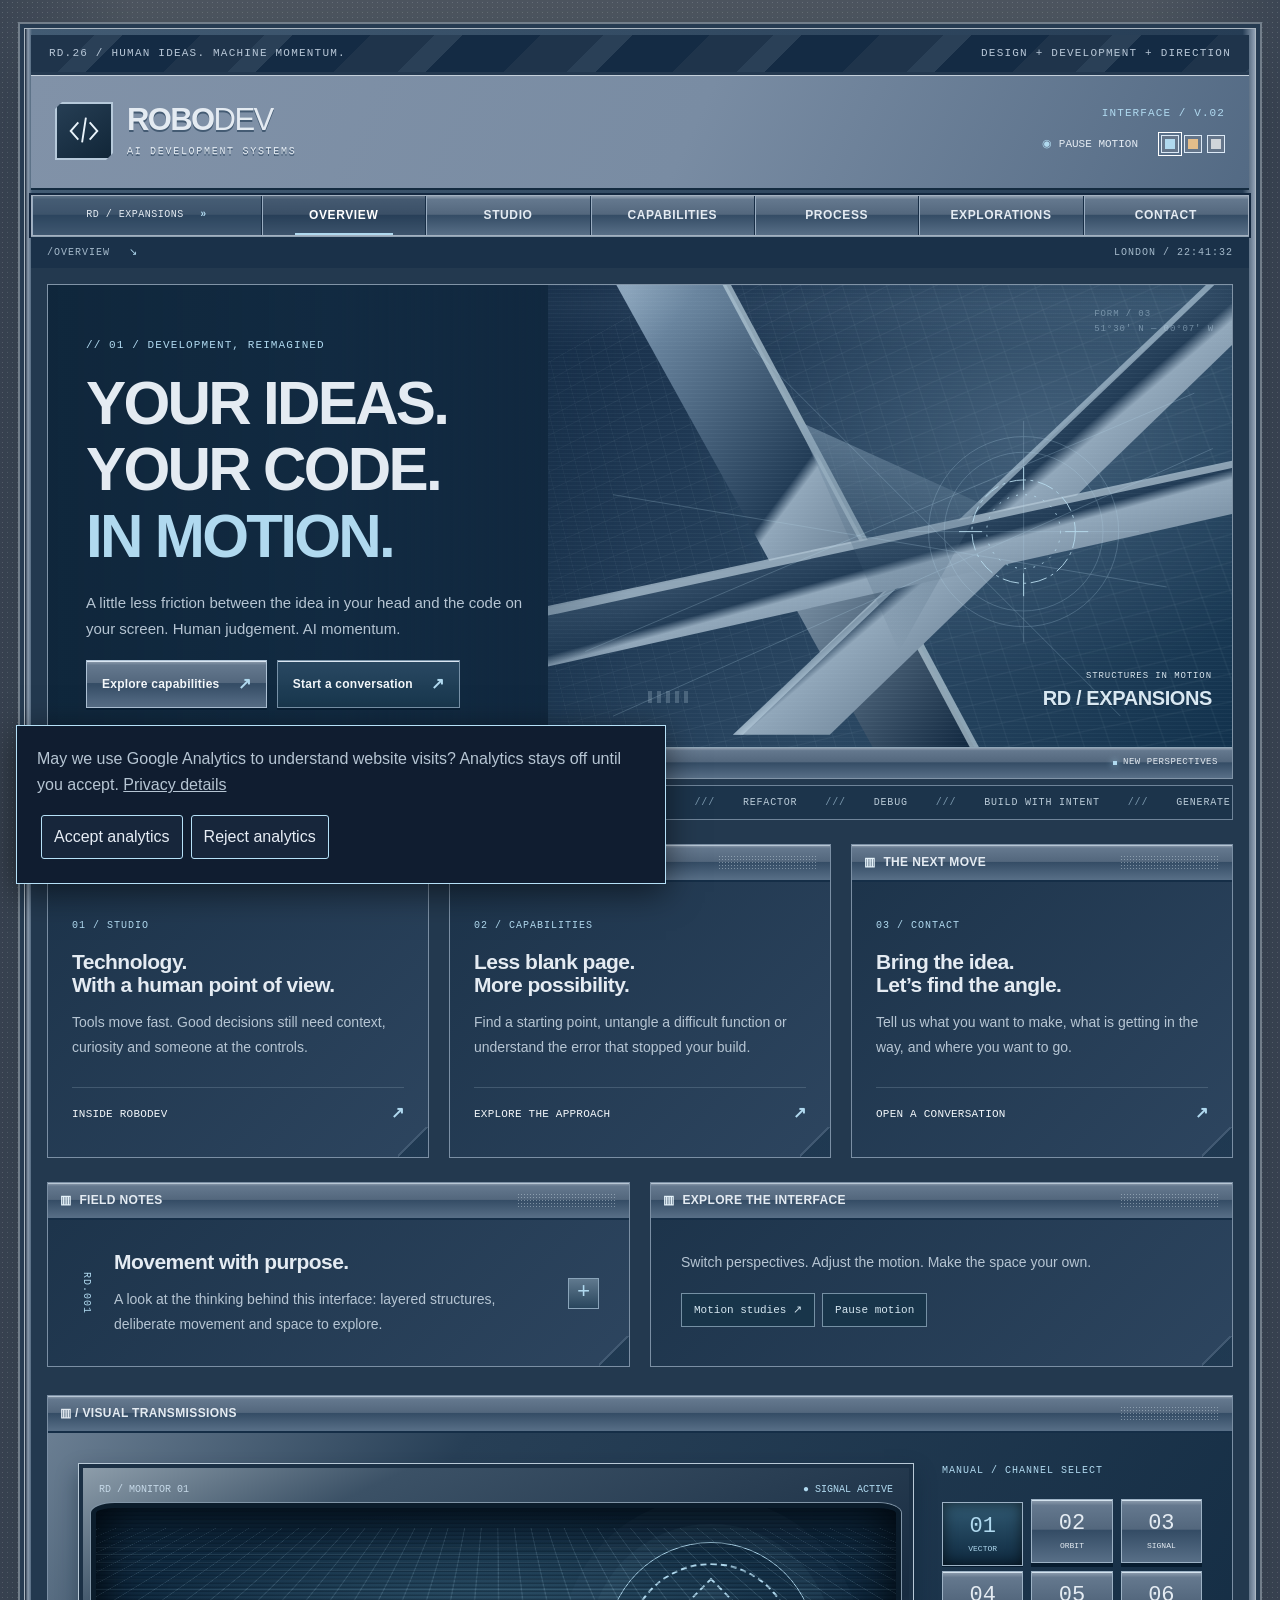
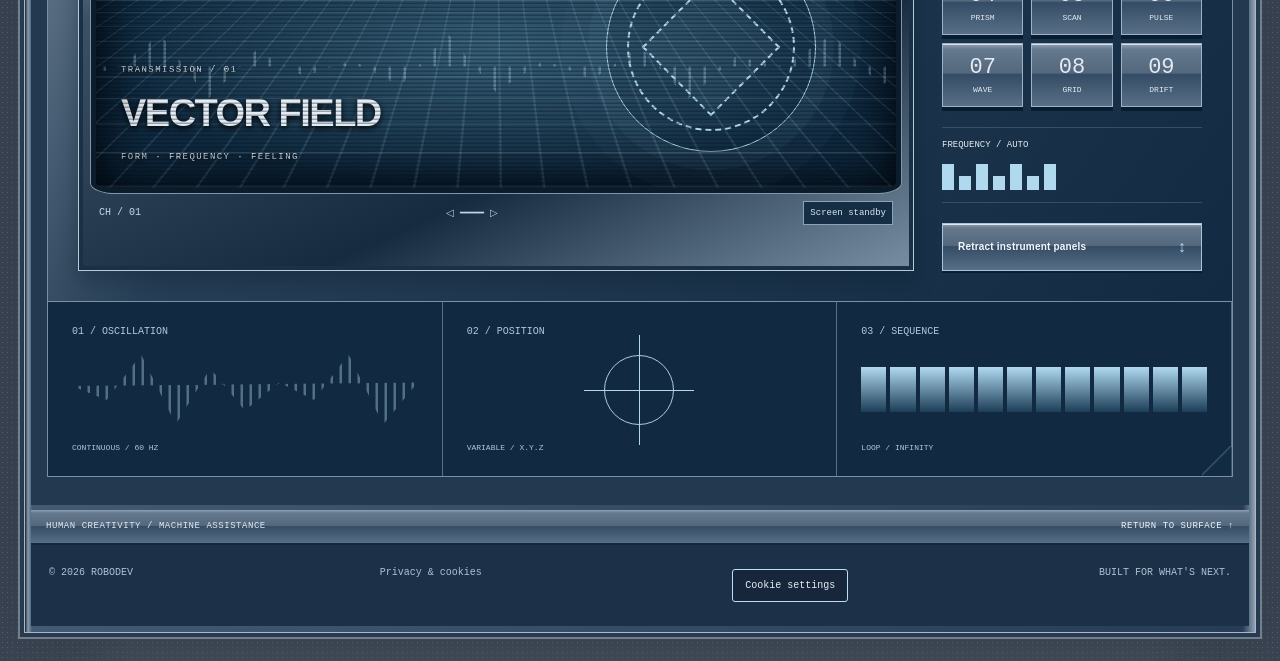
<file: index.html>
<!doctype html><html lang="en-GB"><head><meta charset="utf-8"><meta name="viewport" content="width=device-width, initial-scale=1"><meta name="theme-color" content="#26374b"><title>RoboDev — Human ideas. Machine momentum.</title><meta name="description" content="RoboDev brings human direction and AI-assisted development together. Explore the studio, capabilities and approach to your next build."><link rel="canonical" href="https://robodev.online/"><meta name="robots" content="index, follow"><meta property="og:type" content="website"><meta property="og:site_name" content="RoboDev"><meta property="og:locale" content="en_GB"><meta property="og:url" content="https://robodev.online/"><meta property="og:title" content="RoboDev — Human ideas. Machine momentum."><meta property="og:description" content="RoboDev brings human direction and AI-assisted development together. Explore the studio, capabilities and approach to your next build."><meta name="twitter:card" content="summary"><meta name="twitter:title" content="RoboDev — Human ideas. Machine momentum."><meta name="twitter:description" content="RoboDev brings human direction and AI-assisted development together. Explore the studio, capabilities and approach to your next build."><link rel="icon" href="/favicon.svg?v=91e8f6603b43" type="image/svg+xml"><link rel="stylesheet" href="/site.css?v=db25a1a4140c"><script src="/site.js?v=de77a1593f7a" defer></script><script src="/analytics.js" defer></script><script type="application/ld+json">{"@context":"https://schema.org","@type":"WebSite","name":"RoboDev — Human ideas. Machine momentum.","url":"https://robodev.online/","description":"RoboDev brings human direction and AI-assisted development together. Explore the studio, capabilities and approach to your next build.","inLanguage":"en-GB"}</script></head><body><a class="skip" href="#main">Skip to content</a><div class="page-progress" aria-hidden="true"></div><div class="shell" id="top"><div class="top-strip"><span>RD.26 / HUMAN IDEAS. MACHINE MOMENTUM.</span><span>DESIGN + DEVELOPMENT + DIRECTION</span></div><header><a class="brand" href="/" aria-label="RoboDev home"><svg class="original-logo" viewBox="0 0 40 40" aria-hidden="true"><path d="M14 11 6 20l8 9m12-18 8 9-8 9m-4-23-4 26"/></svg><span class="wordmark">ROBO<span>DEV</span><small>AI DEVELOPMENT SYSTEMS</small></span></a><div class="header-controls"><span class="index">INTERFACE / V.02</span><button data-motion-toggle aria-pressed="false" class="motion-control">Pause motion</button><div class="palette" role="group" aria-label="Interface accent"><button data-palette="ice" aria-label="Ice blue accent" aria-pressed="true"></button><button data-palette="amber" aria-label="Amber accent" aria-pressed="false"></button><button data-palette="steel" aria-label="Steel accent" aria-pressed="false"></button></div></div></header><nav class="navigation" aria-label="Main navigation"><span class="nav-id">RD / EXPANSIONS <b>»</b></span><a href="/" aria-current="page">Overview</a><a href="/studio.html" >Studio</a><a href="/capabilities.html" >Capabilities</a><a href="/process.html" >Process</a><a href="/explorations.html" >Explorations</a><a href="/contact.html" >Contact</a></nav><div class="section-strip"><span>/OVERVIEW <span class="strip-arrow">↘</span></span><span class="live-clock" aria-label="Current London time"></span></div><main id="main"><section class="hero reveal"><div class="hero-copy"><div class="eyebrow">01 / DEVELOPMENT, REIMAGINED</div><h1>Your ideas.<br>Your code.<br><em>In motion.</em></h1><p>A little less friction between the idea in your head and the code on your screen. Human judgement. AI momentum.</p><div class="hero-actions"><a class="action " href="/capabilities.html"><span>Explore capabilities</span><b aria-hidden="true">↗</b></a><a class="action secondary" href="/contact.html"><span>Start a conversation</span><b aria-hidden="true">↗</b></a></div></div><div class="machine " aria-hidden="true"><div class="machine-grid"></div><svg class="structure" viewBox="0 0 800 440"><defs><linearGradient id="beam-overview" x2="1" y2="1"><stop stop-color="#abc2d6"/><stop offset=".18" stop-color="#66819b"/><stop offset=".49" stop-color="#223c56"/><stop offset=".51" stop-color="#91a7ba"/><stop offset="1" stop-color="#0d243c"/></linearGradient><linearGradient id="void-overview" x2="0" y2="1"><stop stop-color="#8ca6bb" stop-opacity=".55"/><stop offset="1" stop-color="#112d48" stop-opacity="0"/></linearGradient></defs><g class="beam beam-one"><path d="M80-90 200-90 495 460 385 460Z" fill="url(#beam-overview)"/><path d="M196-90 205-90 500 460 490 460Z" fill="#bacfdb" opacity=".7"/></g><g class="beam beam-two"><path d="M765-60 820-30 335 440 230 440Z" fill="url(#beam-overview)"/><path d="M756-60 765-60 241 440 230 440Z" fill="#bfd4e3" opacity=".6"/></g><g class="beam beam-three"><path d="M-100 330 890 120 910 170-100 395Z" fill="url(#beam-overview)"/><path d="M-100 328 890 118 892 125-100 339Z" fill="#b7cbd9" opacity=".7"/></g><path d="M300 100 500 190 410 350Z" fill="url(#void-overview)"/><g class="wire" fill="none" stroke="#b5d7eb" stroke-width=".8"><path d="M70 350 730 70M100 420 750 130M250 20 650 420M100 180 700 280"/><circle cx="545" cy="220" r="103"/><circle cx="545" cy="220" r="86"/><path d="M420 220h250M545 100v240"/></g><g class="rotor" transform="translate(545 220)"><g fill="none" stroke="#b6d9ec"><circle r="56" stroke-dasharray="18 5 3 5"/><circle r="40" stroke-dasharray="2 8"/><path d="M-70 0h25M45 0h25M0-70v25M0 45v25"/></g></g></svg><div class="scanline"></div><div class="art-coordinate">FORM / 03<br>51°30′ N — 00°07′ W</div><div class="art-caption"><span>STRUCTURES IN MOTION</span><b>RD / EXPANSIONS</b></div><div class="art-bars"><i></i><i></i><i></i><i></i><i></i></div></div><div class="hero-bottom"><span>HUMAN DIRECTION / MACHINE ASSISTANCE</span><span class="signal"><i></i> NEW PERSPECTIVES</span></div></section><div class="ticker" aria-hidden="true"><div><span>GENERATE</span> /// <span>REFACTOR</span> /// <span>DEBUG</span> /// <span>BUILD WITH INTENT</span> /// <span>GENERATE</span> /// <span>REFACTOR</span> /// <span>DEBUG</span> /// <span>BUILD WITH INTENT</span> /// <span>GENERATE</span> /// <span>REFACTOR</span> /// <span>DEBUG</span> /// <span>BUILD WITH INTENT</span> /// <span>GENERATE</span> /// <span>REFACTOR</span> /// <span>DEBUG</span> /// <span>BUILD WITH INTENT</span> /// </div></div><div class="columns three"><section class="panel reveal "><h2 class="panel-title"><span class="panel-mark">▥</span>The direction<span class="grip" aria-hidden="true"></span></h2><div class="panel-content"><span class="index">01 / STUDIO</span><h3>Technology.<br>With a human point of view.</h3><p>Tools move fast. Good decisions still need context, curiosity and someone at the controls.</p><a class="action text-action" href="/studio.html"><span>Inside RoboDev</span><b aria-hidden="true">↗</b></a></div></section><section class="panel reveal "><h2 class="panel-title"><span class="panel-mark">▥</span>The systems<span class="grip" aria-hidden="true"></span></h2><div class="panel-content"><span class="index">02 / CAPABILITIES</span><h3>Less blank page.<br>More possibility.</h3><p>Find a starting point, untangle a difficult function or understand the error that stopped your build.</p><a class="action text-action" href="/capabilities.html"><span>Explore the approach</span><b aria-hidden="true">↗</b></a></div></section><section class="panel reveal "><h2 class="panel-title"><span class="panel-mark">▥</span>The next move<span class="grip" aria-hidden="true"></span></h2><div class="panel-content"><span class="index">03 / CONTACT</span><h3>Bring the idea.<br>Let’s find the angle.</h3><p>Tell us what you want to make, what is getting in the way, and where you want to go.</p><a class="action text-action" href="/contact.html"><span>Open a conversation</span><b aria-hidden="true">↗</b></a></div></section></div><div class="columns two"><section class="panel reveal "><h2 class="panel-title"><span class="panel-mark">▥</span>Field notes<span class="grip" aria-hidden="true"></span></h2><div class="panel-content"><div class="note-row"><span class="index">RD.001</span><div><h3>Movement with purpose.</h3><p>A look at the thinking behind this interface: layered structures, deliberate movement and space to explore.</p></div><button class="square" data-open-notes aria-label="Open field notes">+</button></div></div></section><section class="panel reveal "><h2 class="panel-title"><span class="panel-mark">▥</span>Explore the interface<span class="grip" aria-hidden="true"></span></h2><div class="panel-content"><p>Switch perspectives. Adjust the motion. Make the space your own.</p><div class="chips"><a href="/explorations.html">Motion studies ↗</a><button data-motion-toggle aria-pressed="false">Pause motion</button></div></div></section></div><section class="console panel reveal" aria-label="Interactive transmission console"><h2 class="panel-title">▥ / VISUAL TRANSMISSIONS <span class="grip"></span></h2><div class="console-body"><div class="tv-housing"><div class="tv-top"><span>RD / MONITOR 01</span><span class="status-led">● SIGNAL ACTIVE</span></div><div class="tv-screen" data-channel="1"><div class="tv-grid"></div><div class="tv-orbit"></div><div class="tv-wave"></div><div class="tv-sweep"></div><div class="tv-title"><small>TRANSMISSION / <span id="channel-number">01</span></small><strong id="channel-title" aria-live="polite">VECTOR FIELD</strong><span>FORM · FREQUENCY · FEELING</span></div><div class="tv-shutter top"></div><div class="tv-shutter bottom"></div><div class="tv-noise"></div></div><div class="tv-bottom"><span>CH / <output id="channel-output">01</output></span><span>◁ ━━━━ ▷</span><button class="screen-power" aria-pressed="false">Screen standby</button></div></div><div class="console-controls"><div class="index">MANUAL / CHANNEL SELECT</div><div class="keypad" role="group" aria-label="Screen channels"><button data-channel-key="1" aria-pressed="true"><span>01</span><small>VECTOR</small></button><button data-channel-key="2" aria-pressed="false"><span>02</span><small>ORBIT</small></button><button data-channel-key="3" aria-pressed="false"><span>03</span><small>SIGNAL</small></button><button data-channel-key="4" aria-pressed="false"><span>04</span><small>PRISM</small></button><button data-channel-key="5" aria-pressed="false"><span>05</span><small>SCAN</small></button><button data-channel-key="6" aria-pressed="false"><span>06</span><small>PULSE</small></button><button data-channel-key="7" aria-pressed="false"><span>07</span><small>WAVE</small></button><button data-channel-key="8" aria-pressed="false"><span>08</span><small>GRID</small></button><button data-channel-key="9" aria-pressed="false"><span>09</span><small>DRIFT</small></button></div><div class="console-mini"><span>FREQUENCY / AUTO</span><div class="meter"><i></i><i></i><i></i><i></i><i></i><i></i><i></i></div></div><button class="action drawer-toggle" aria-expanded="true" aria-controls="console-drawer">Retract instrument panels <b>↕</b></button></div></div><div id="console-drawer" class="instrument-drawer"><div class="instrument-inner"><div class="instrument"><span>01 / OSCILLATION</span><div class="oscillator"></div><small>CONTINUOUS / 60 HZ</small></div><div class="instrument"><span>02 / POSITION</span><div class="crosshair"><i></i></div><small>VARIABLE / X.Y.Z</small></div><div class="instrument"><span>03 / SEQUENCE</span><div class="sequence"><i></i><i></i><i></i><i></i><i></i><i></i><i></i><i></i><i></i><i></i><i></i><i></i></div><small>LOOP / INFINITY</small></div></div></div></section></main><div class="utility-strip"><span>HUMAN CREATIVITY / MACHINE ASSISTANCE</span><a href="#top">RETURN TO SURFACE ↑</a></div><footer><span>© <span id="year">2026</span> ROBODEV</span><a href="/privacy.html">Privacy & cookies</a><button type="button" id="cookie-settings">Cookie settings</button><span>BUILT FOR WHAT'S NEXT.</span></footer></div><dialog id="field-notes"><div class="panel-title">▥ / Field notes<button class="square" data-close-notes aria-label="Close field notes">×</button></div><div class="panel-content"><span class="index">RD.001 / MOVEMENT WITH PURPOSE</span><h2>A space worth exploring.</h2><p>Angular frames give the interface its structure. Gradients catch the light. Movement reveals the layers between them.</p><p>Every control changes something real: a new page, a different composition, a clearer explanation. You decide the pace.</p><a class="action" href="/explorations.html">Open the studies ↗</a></div></dialog></body></html>
</file>
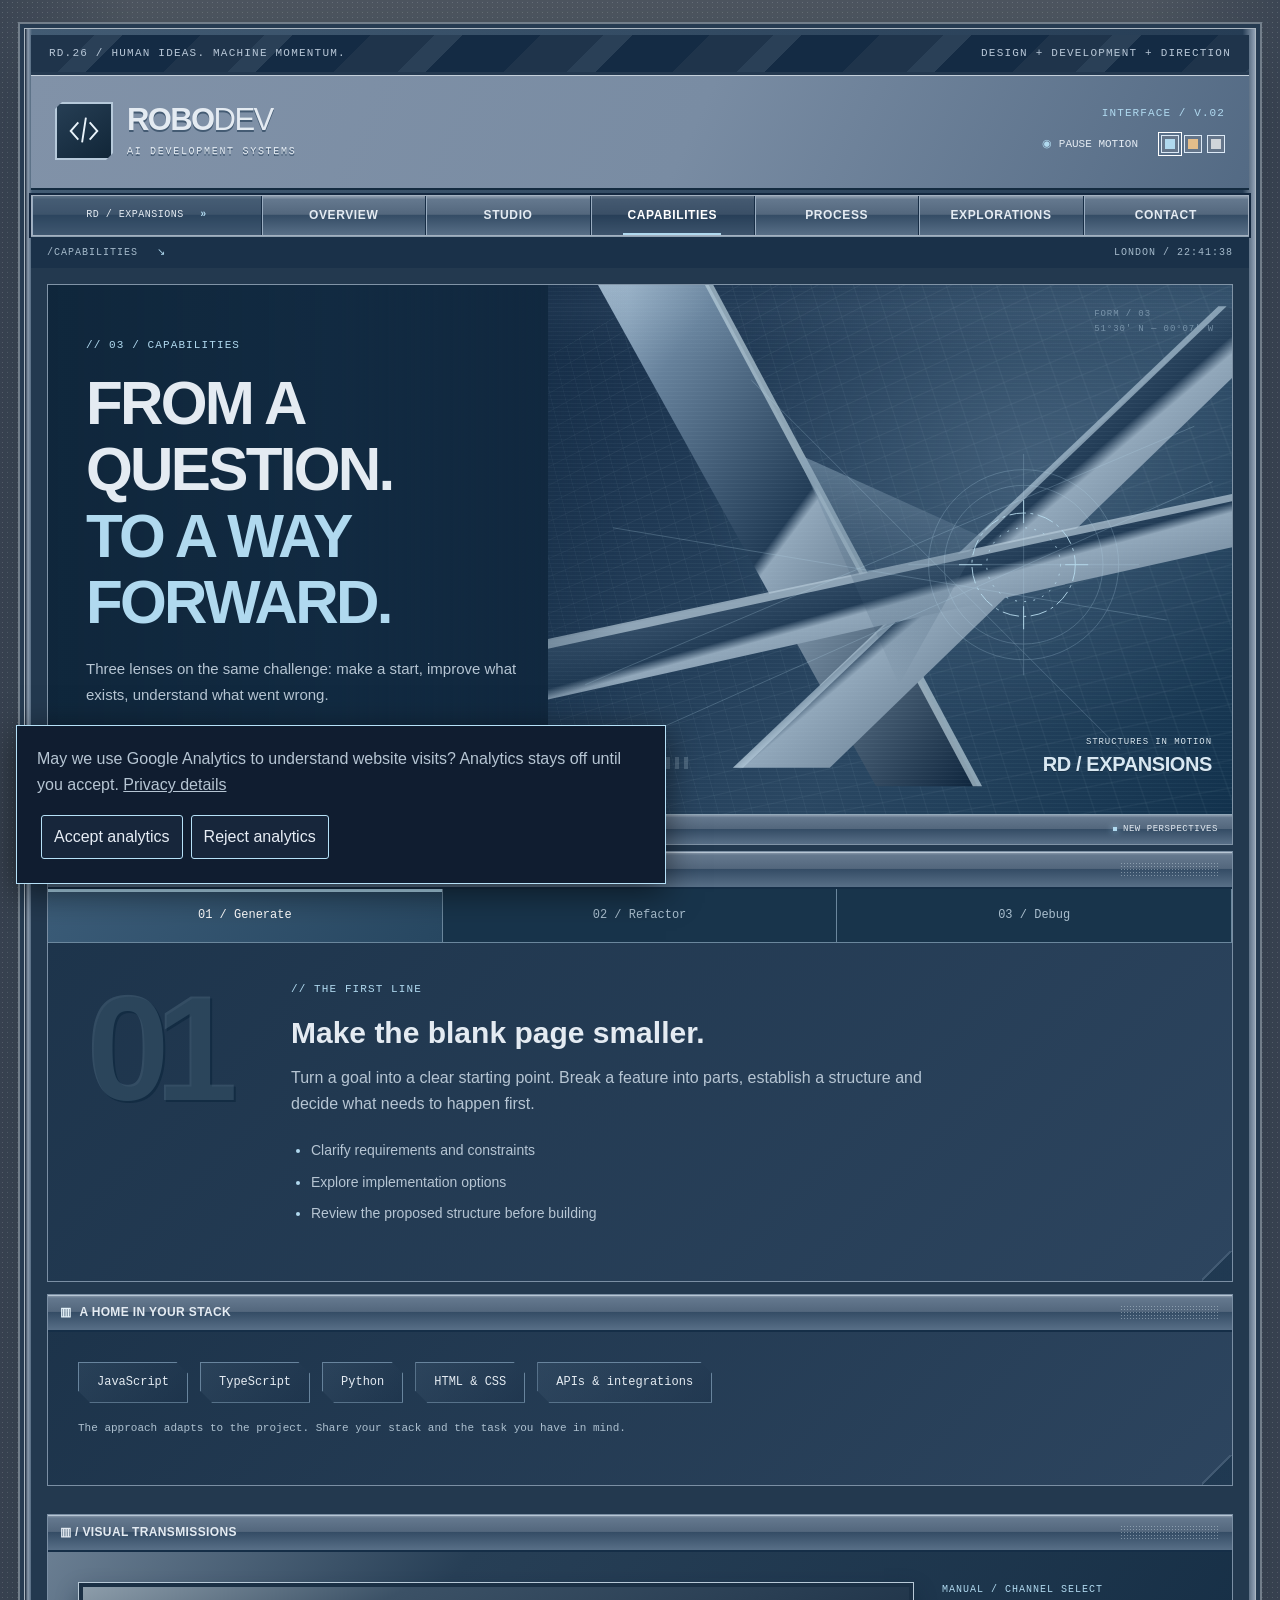
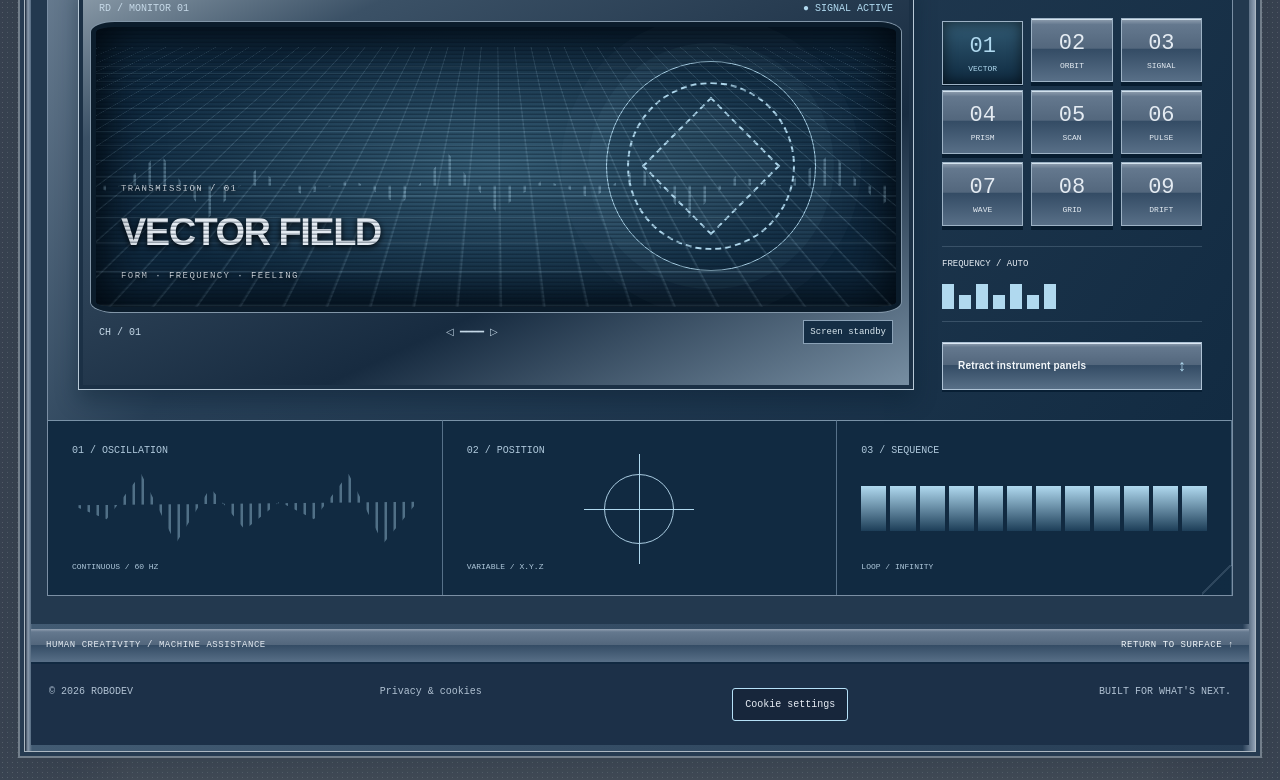
<file: capabilities.html>
<!doctype html><html lang="en-GB"><head><meta charset="utf-8"><meta name="viewport" content="width=device-width, initial-scale=1"><meta name="theme-color" content="#26374b"><title>Capabilities — Generate, Refactor & Debug</title><meta name="description" content="Explore how RoboDev approaches new code, refactoring and debugging."><link rel="canonical" href="https://robodev.online/capabilities.html"><meta name="robots" content="index, follow"><meta property="og:type" content="website"><meta property="og:site_name" content="RoboDev"><meta property="og:locale" content="en_GB"><meta property="og:url" content="https://robodev.online/capabilities.html"><meta property="og:title" content="Capabilities — Generate, Refactor & Debug"><meta property="og:description" content="Explore how RoboDev approaches new code, refactoring and debugging."><meta name="twitter:card" content="summary"><meta name="twitter:title" content="Capabilities — Generate, Refactor & Debug"><meta name="twitter:description" content="Explore how RoboDev approaches new code, refactoring and debugging."><link rel="icon" href="/favicon.svg?v=91e8f6603b43" type="image/svg+xml"><link rel="stylesheet" href="/site.css?v=db25a1a4140c"><script src="/site.js?v=de77a1593f7a" defer></script><script src="/analytics.js" defer></script><script type="application/ld+json">{"@context":"https://schema.org","@type":"WebPage","name":"Capabilities — Generate, Refactor & Debug","url":"https://robodev.online/capabilities.html","description":"Explore how RoboDev approaches new code, refactoring and debugging.","inLanguage":"en-GB"}</script></head><body><a class="skip" href="#main">Skip to content</a><div class="page-progress" aria-hidden="true"></div><div class="shell" id="top"><div class="top-strip"><span>RD.26 / HUMAN IDEAS. MACHINE MOMENTUM.</span><span>DESIGN + DEVELOPMENT + DIRECTION</span></div><header><a class="brand" href="/" aria-label="RoboDev home"><svg class="original-logo" viewBox="0 0 40 40" aria-hidden="true"><path d="M14 11 6 20l8 9m12-18 8 9-8 9m-4-23-4 26"/></svg><span class="wordmark">ROBO<span>DEV</span><small>AI DEVELOPMENT SYSTEMS</small></span></a><div class="header-controls"><span class="index">INTERFACE / V.02</span><button data-motion-toggle aria-pressed="false" class="motion-control">Pause motion</button><div class="palette" role="group" aria-label="Interface accent"><button data-palette="ice" aria-label="Ice blue accent" aria-pressed="true"></button><button data-palette="amber" aria-label="Amber accent" aria-pressed="false"></button><button data-palette="steel" aria-label="Steel accent" aria-pressed="false"></button></div></div></header><nav class="navigation" aria-label="Main navigation"><span class="nav-id">RD / EXPANSIONS <b>»</b></span><a href="/" >Overview</a><a href="/studio.html" >Studio</a><a href="/capabilities.html" aria-current="page">Capabilities</a><a href="/process.html" >Process</a><a href="/explorations.html" >Explorations</a><a href="/contact.html" >Contact</a></nav><div class="section-strip"><span>/CAPABILITIES <span class="strip-arrow">↘</span></span><span class="live-clock" aria-label="Current London time"></span></div><main id="main"><section class="hero reveal"><div class="hero-copy"><div class="eyebrow">03 / CAPABILITIES</div><h1>From a question.<br><em>To a way forward.</em></h1><p>Three lenses on the same challenge: make a start, improve what exists, understand what went wrong.</p><div class="hero-actions"><a class="action " href="/capabilities.html"><span>Explore capabilities</span><b aria-hidden="true">↗</b></a><a class="action secondary" href="/contact.html"><span>Start a conversation</span><b aria-hidden="true">↗</b></a></div></div><div class="machine " aria-hidden="true"><div class="machine-grid"></div><svg class="structure" viewBox="0 0 800 440"><defs><linearGradient id="beam-capabilities" x2="1" y2="1"><stop stop-color="#abc2d6"/><stop offset=".18" stop-color="#66819b"/><stop offset=".49" stop-color="#223c56"/><stop offset=".51" stop-color="#91a7ba"/><stop offset="1" stop-color="#0d243c"/></linearGradient><linearGradient id="void-capabilities" x2="0" y2="1"><stop stop-color="#8ca6bb" stop-opacity=".55"/><stop offset="1" stop-color="#112d48" stop-opacity="0"/></linearGradient></defs><g class="beam beam-one"><path d="M80-90 200-90 495 460 385 460Z" fill="url(#beam-capabilities)"/><path d="M196-90 205-90 500 460 490 460Z" fill="#bacfdb" opacity=".7"/></g><g class="beam beam-two"><path d="M765-60 820-30 335 440 230 440Z" fill="url(#beam-capabilities)"/><path d="M756-60 765-60 241 440 230 440Z" fill="#bfd4e3" opacity=".6"/></g><g class="beam beam-three"><path d="M-100 330 890 120 910 170-100 395Z" fill="url(#beam-capabilities)"/><path d="M-100 328 890 118 892 125-100 339Z" fill="#b7cbd9" opacity=".7"/></g><path d="M300 100 500 190 410 350Z" fill="url(#void-capabilities)"/><g class="wire" fill="none" stroke="#b5d7eb" stroke-width=".8"><path d="M70 350 730 70M100 420 750 130M250 20 650 420M100 180 700 280"/><circle cx="545" cy="220" r="103"/><circle cx="545" cy="220" r="86"/><path d="M420 220h250M545 100v240"/></g><g class="rotor" transform="translate(545 220)"><g fill="none" stroke="#b6d9ec"><circle r="56" stroke-dasharray="18 5 3 5"/><circle r="40" stroke-dasharray="2 8"/><path d="M-70 0h25M45 0h25M0-70v25M0 45v25"/></g></g></svg><div class="scanline"></div><div class="art-coordinate">FORM / 03<br>51°30′ N — 00°07′ W</div><div class="art-caption"><span>STRUCTURES IN MOTION</span><b>RD / EXPANSIONS</b></div><div class="art-bars"><i></i><i></i><i></i><i></i><i></i></div></div><div class="hero-bottom"><span>HUMAN DIRECTION / MACHINE ASSISTANCE</span><span class="signal"><i></i> NEW PERSPECTIVES</span></div></section><section class="panel reveal"><h2 class="panel-title">▥ / Select a capability<span class="grip"></span></h2><div class="tab-bar" role="tablist" aria-label="Capabilities"><button role="tab" id="generate-tab" aria-controls="generate-panel" aria-selected="true" data-tab="generate">01 / Generate</button><button role="tab" id="refactor-tab" aria-controls="refactor-panel" aria-selected="false" tabindex="-1" data-tab="refactor">02 / Refactor</button><button role="tab" id="debug-tab" aria-controls="debug-panel" aria-selected="false" tabindex="-1" data-tab="debug">03 / Debug</button></div><div class="capability-panel" role="tabpanel" id="generate-panel" aria-labelledby="generate-tab"><span class="giant-number" aria-hidden="true">01</span><div><div class="eyebrow">THE FIRST LINE</div><h2>Make the blank page smaller.</h2><p>Turn a goal into a clear starting point. Break a feature into parts, establish a structure and decide what needs to happen first.</p><ul><li>Clarify requirements and constraints</li><li>Explore implementation options</li><li>Review the proposed structure before building</li></ul></div></div><div class="capability-panel" role="tabpanel" id="refactor-panel" aria-labelledby="refactor-tab" hidden><span class="giant-number" aria-hidden="true">02</span><div><div class="eyebrow">THE BETTER VERSION</div><h2>Untangle. Simplify. Make room.</h2><p>Understand the behaviour you need to preserve, then make the code easier to follow and change.</p><ul><li>Identify repetition and unnecessary complexity</li><li>Improve names and boundaries</li><li>Verify that behaviour stays consistent</li></ul></div></div><div class="capability-panel" role="tabpanel" id="debug-panel" aria-labelledby="debug-tab" hidden><span class="giant-number" aria-hidden="true">03</span><div><div class="eyebrow">THE MISSING CONNECTION</div><h2>Find the why. Fix the what.</h2><p>Bring the error and its context. Trace the path to the failure, test the explanation and make a focused repair.</p><ul><li>Reproduce the issue</li><li>Follow the evidence to the cause</li><li>Check the fix against the original failure</li></ul></div></div></section><section class="panel reveal "><h2 class="panel-title"><span class="panel-mark">▥</span>A home in your stack<span class="grip" aria-hidden="true"></span></h2><div class="panel-content"><div class="stack-list"><span>JavaScript</span><span>TypeScript</span><span>Python</span><span>HTML & CSS</span><span>APIs & integrations</span></div><p class="fine">The approach adapts to the project. Share your stack and the task you have in mind.</p></div></section><section class="console panel reveal" aria-label="Interactive transmission console"><h2 class="panel-title">▥ / VISUAL TRANSMISSIONS <span class="grip"></span></h2><div class="console-body"><div class="tv-housing"><div class="tv-top"><span>RD / MONITOR 01</span><span class="status-led">● SIGNAL ACTIVE</span></div><div class="tv-screen" data-channel="1"><div class="tv-grid"></div><div class="tv-orbit"></div><div class="tv-wave"></div><div class="tv-sweep"></div><div class="tv-title"><small>TRANSMISSION / <span id="channel-number">01</span></small><strong id="channel-title" aria-live="polite">VECTOR FIELD</strong><span>FORM · FREQUENCY · FEELING</span></div><div class="tv-shutter top"></div><div class="tv-shutter bottom"></div><div class="tv-noise"></div></div><div class="tv-bottom"><span>CH / <output id="channel-output">01</output></span><span>◁ ━━━━ ▷</span><button class="screen-power" aria-pressed="false">Screen standby</button></div></div><div class="console-controls"><div class="index">MANUAL / CHANNEL SELECT</div><div class="keypad" role="group" aria-label="Screen channels"><button data-channel-key="1" aria-pressed="true"><span>01</span><small>VECTOR</small></button><button data-channel-key="2" aria-pressed="false"><span>02</span><small>ORBIT</small></button><button data-channel-key="3" aria-pressed="false"><span>03</span><small>SIGNAL</small></button><button data-channel-key="4" aria-pressed="false"><span>04</span><small>PRISM</small></button><button data-channel-key="5" aria-pressed="false"><span>05</span><small>SCAN</small></button><button data-channel-key="6" aria-pressed="false"><span>06</span><small>PULSE</small></button><button data-channel-key="7" aria-pressed="false"><span>07</span><small>WAVE</small></button><button data-channel-key="8" aria-pressed="false"><span>08</span><small>GRID</small></button><button data-channel-key="9" aria-pressed="false"><span>09</span><small>DRIFT</small></button></div><div class="console-mini"><span>FREQUENCY / AUTO</span><div class="meter"><i></i><i></i><i></i><i></i><i></i><i></i><i></i></div></div><button class="action drawer-toggle" aria-expanded="true" aria-controls="console-drawer">Retract instrument panels <b>↕</b></button></div></div><div id="console-drawer" class="instrument-drawer"><div class="instrument-inner"><div class="instrument"><span>01 / OSCILLATION</span><div class="oscillator"></div><small>CONTINUOUS / 60 HZ</small></div><div class="instrument"><span>02 / POSITION</span><div class="crosshair"><i></i></div><small>VARIABLE / X.Y.Z</small></div><div class="instrument"><span>03 / SEQUENCE</span><div class="sequence"><i></i><i></i><i></i><i></i><i></i><i></i><i></i><i></i><i></i><i></i><i></i><i></i></div><small>LOOP / INFINITY</small></div></div></div></section></main><div class="utility-strip"><span>HUMAN CREATIVITY / MACHINE ASSISTANCE</span><a href="#top">RETURN TO SURFACE ↑</a></div><footer><span>© <span id="year">2026</span> ROBODEV</span><a href="/privacy.html">Privacy & cookies</a><button type="button" id="cookie-settings">Cookie settings</button><span>BUILT FOR WHAT'S NEXT.</span></footer></div><dialog id="field-notes"><div class="panel-title">▥ / Field notes<button class="square" data-close-notes aria-label="Close field notes">×</button></div><div class="panel-content"><span class="index">RD.001 / MOVEMENT WITH PURPOSE</span><h2>A space worth exploring.</h2><p>Angular frames give the interface its structure. Gradients catch the light. Movement reveals the layers between them.</p><p>Every control changes something real: a new page, a different composition, a clearer explanation. You decide the pace.</p><a class="action" href="/explorations.html">Open the studies ↗</a></div></dialog></body></html>
</file>
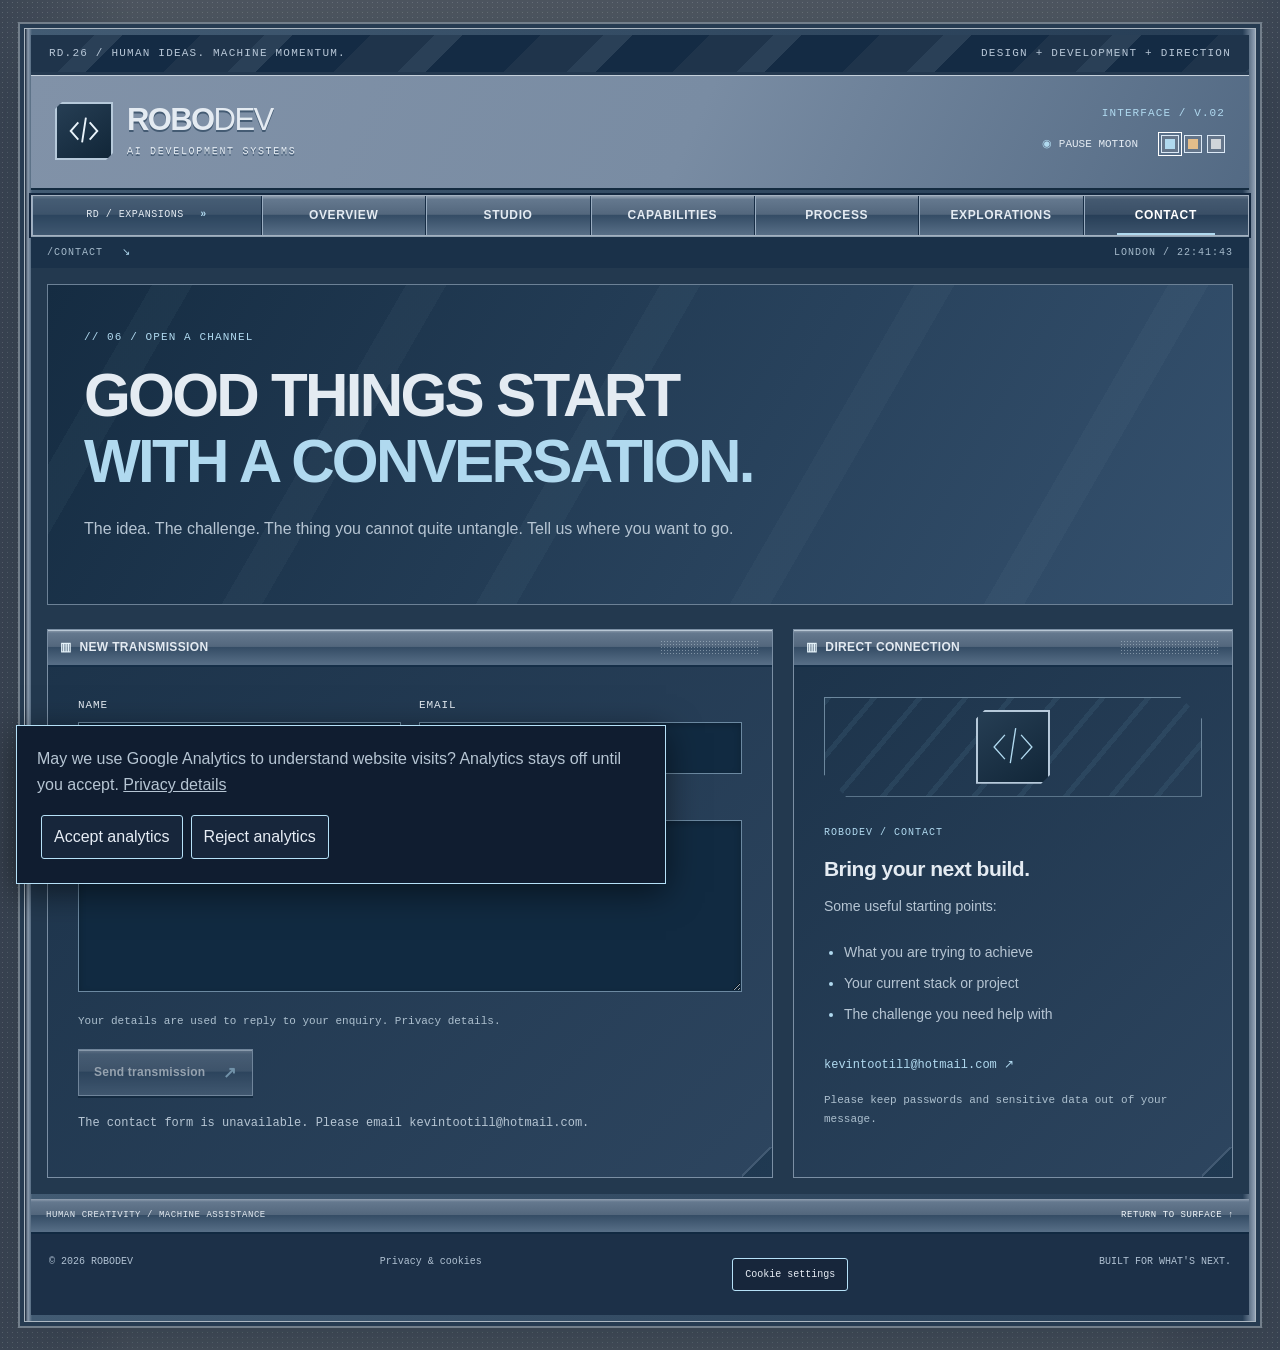
<file: contact.html>
<!doctype html><html lang="en-GB"><head><meta charset="utf-8"><meta name="viewport" content="width=device-width, initial-scale=1"><meta name="theme-color" content="#26374b"><title>Contact — Start a conversation</title><meta name="description" content="Get in touch with RoboDev about your next project or coding challenge."><link rel="canonical" href="https://robodev.online/contact.html"><meta name="robots" content="index, follow"><meta property="og:type" content="website"><meta property="og:site_name" content="RoboDev"><meta property="og:locale" content="en_GB"><meta property="og:url" content="https://robodev.online/contact.html"><meta property="og:title" content="Contact — Start a conversation"><meta property="og:description" content="Get in touch with RoboDev about your next project or coding challenge."><meta name="twitter:card" content="summary"><meta name="twitter:title" content="Contact — Start a conversation"><meta name="twitter:description" content="Get in touch with RoboDev about your next project or coding challenge."><link rel="icon" href="/favicon.svg?v=91e8f6603b43" type="image/svg+xml"><link rel="stylesheet" href="/site.css?v=db25a1a4140c"><script src="/site.js?v=de77a1593f7a" defer></script><script src="/analytics.js" defer></script><script src="/contact.js" defer></script><script type="application/ld+json">{"@context":"https://schema.org","@type":"WebPage","name":"Contact — Start a conversation","url":"https://robodev.online/contact.html","description":"Get in touch with RoboDev about your next project or coding challenge.","inLanguage":"en-GB"}</script></head><body><a class="skip" href="#main">Skip to content</a><div class="page-progress" aria-hidden="true"></div><div class="shell" id="top"><div class="top-strip"><span>RD.26 / HUMAN IDEAS. MACHINE MOMENTUM.</span><span>DESIGN + DEVELOPMENT + DIRECTION</span></div><header><a class="brand" href="/" aria-label="RoboDev home"><svg class="original-logo" viewBox="0 0 40 40" aria-hidden="true"><path d="M14 11 6 20l8 9m12-18 8 9-8 9m-4-23-4 26"/></svg><span class="wordmark">ROBO<span>DEV</span><small>AI DEVELOPMENT SYSTEMS</small></span></a><div class="header-controls"><span class="index">INTERFACE / V.02</span><button data-motion-toggle aria-pressed="false" class="motion-control">Pause motion</button><div class="palette" role="group" aria-label="Interface accent"><button data-palette="ice" aria-label="Ice blue accent" aria-pressed="true"></button><button data-palette="amber" aria-label="Amber accent" aria-pressed="false"></button><button data-palette="steel" aria-label="Steel accent" aria-pressed="false"></button></div></div></header><nav class="navigation" aria-label="Main navigation"><span class="nav-id">RD / EXPANSIONS <b>»</b></span><a href="/" >Overview</a><a href="/studio.html" >Studio</a><a href="/capabilities.html" >Capabilities</a><a href="/process.html" >Process</a><a href="/explorations.html" >Explorations</a><a href="/contact.html" aria-current="page">Contact</a></nav><div class="section-strip"><span>/CONTACT <span class="strip-arrow">↘</span></span><span class="live-clock" aria-label="Current London time"></span></div><main id="main"><section class="page-intro reveal"><div class="eyebrow">06 / OPEN A CHANNEL</div><h1>Good things start<br><em>with a conversation.</em></h1><p>The idea. The challenge. The thing you cannot quite untangle. Tell us where you want to go.</p></section><div class="columns contact-columns"><section class="panel reveal "><h2 class="panel-title"><span class="panel-mark">▥</span>New transmission<span class="grip" aria-hidden="true"></span></h2><div class="panel-content"><form id="contact-form" action="/contact.php" method="post"><div class="form-grid"><label>Name<input id="contact-name" name="name" autocomplete="name" maxlength="100" required></label><label>Email<input id="contact-email" name="email" type="email" autocomplete="email" maxlength="254" required></label></div><label>Your message<textarea id="contact-message" name="message" rows="6" minlength="10" maxlength="5000" required placeholder="The idea, the challenge, the next step…"></textarea></label><div class="honeypot" aria-hidden="true"><label>Leave this field empty<input name="website" tabindex="-1" autocomplete="off"></label></div><input type="hidden" name="csrf" id="contact-csrf"><p class="fine">Your details are used to reply to your enquiry. <a href="/privacy.html">Privacy details</a>.</p><button class="action" type="submit" id="contact-submit" disabled><span>Send transmission</span><b aria-hidden="true">↗</b></button><p id="contact-status" role="status" aria-live="polite">Preparing secure form…</p><noscript>Please enable JavaScript or email <a href="mailto:kevintootill@hotmail.com">kevintootill@hotmail.com</a>.</noscript></form></div></section><section class="panel reveal "><h2 class="panel-title"><span class="panel-mark">▥</span>Direct connection<span class="grip" aria-hidden="true"></span></h2><div class="panel-content"><div class="connection-art"><svg class="original-logo" viewBox="0 0 40 40" aria-hidden="true"><path d="M14 11 6 20l8 9m12-18 8 9-8 9m-4-23-4 26"/></svg></div><span class="index">ROBODEV / CONTACT</span><h3>Bring your next build.</h3><p>Some useful starting points:</p><ul><li>What you are trying to achieve</li><li>Your current stack or project</li><li>The challenge you need help with</li></ul><a class="email-link" href="mailto:kevintootill@hotmail.com">kevintootill@hotmail.com ↗</a><p class="fine">Please keep passwords and sensitive data out of your message.</p></div></section></div></main><div class="utility-strip"><span>HUMAN CREATIVITY / MACHINE ASSISTANCE</span><a href="#top">RETURN TO SURFACE ↑</a></div><footer><span>© <span id="year">2026</span> ROBODEV</span><a href="/privacy.html">Privacy & cookies</a><button type="button" id="cookie-settings">Cookie settings</button><span>BUILT FOR WHAT'S NEXT.</span></footer></div><dialog id="field-notes"><div class="panel-title">▥ / Field notes<button class="square" data-close-notes aria-label="Close field notes">×</button></div><div class="panel-content"><span class="index">RD.001 / MOVEMENT WITH PURPOSE</span><h2>A space worth exploring.</h2><p>Angular frames give the interface its structure. Gradients catch the light. Movement reveals the layers between them.</p><p>Every control changes something real: a new page, a different composition, a clearer explanation. You decide the pace.</p><a class="action" href="/explorations.html">Open the studies ↗</a></div></dialog></body></html>
</file>
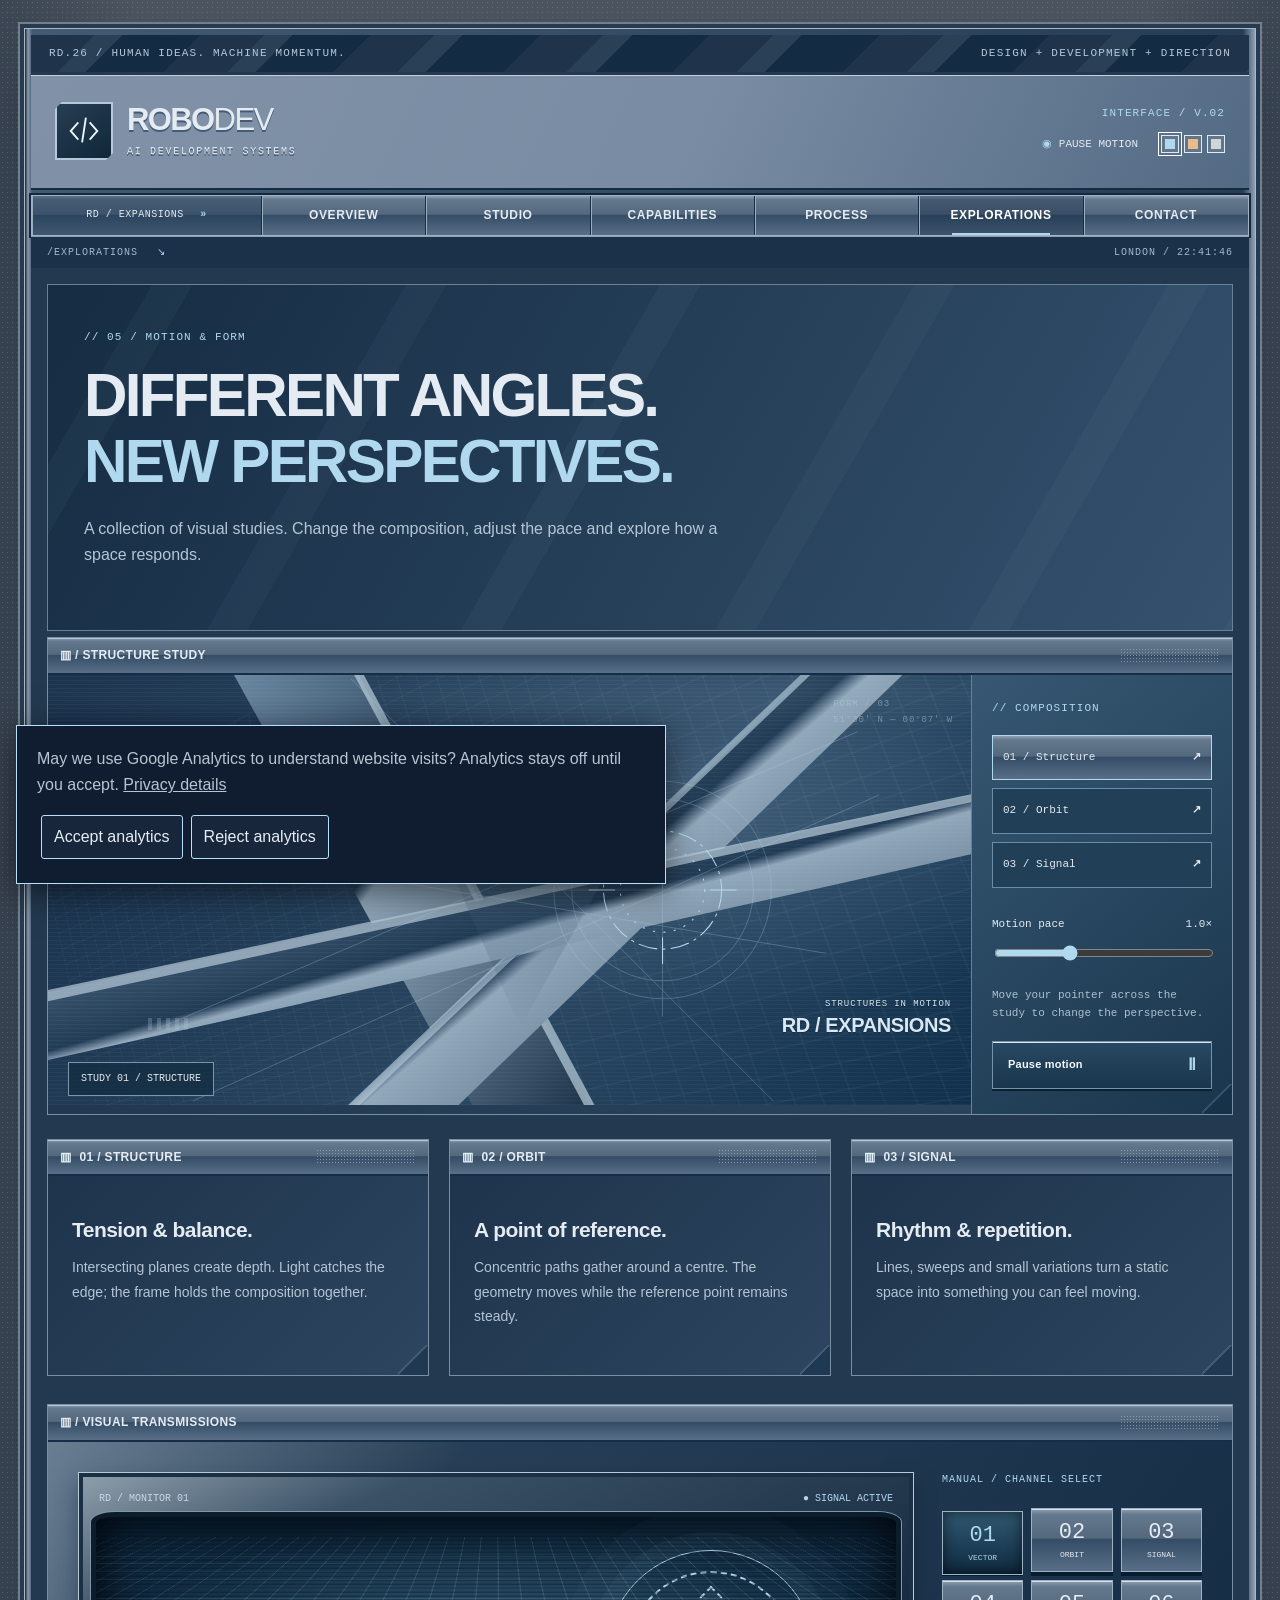
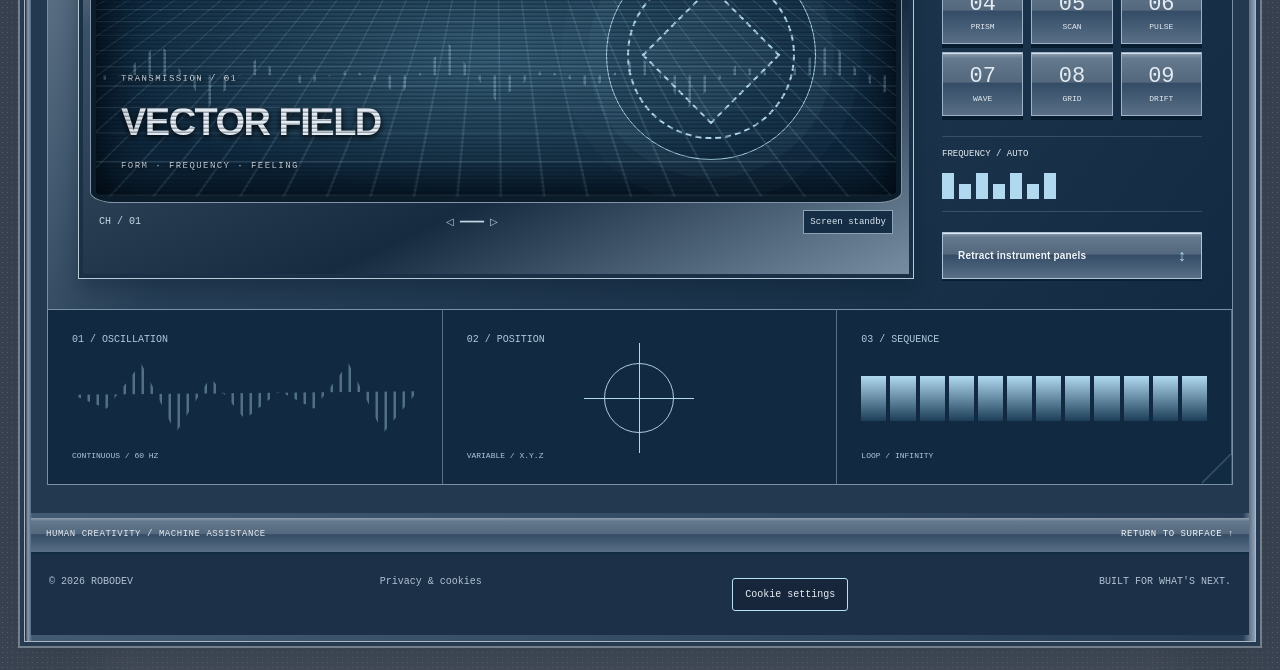
<file: explorations.html>
<!doctype html><html lang="en-GB"><head><meta charset="utf-8"><meta name="viewport" content="width=device-width, initial-scale=1"><meta name="theme-color" content="#26374b"><title>Explorations — Motion & form</title><meta name="description" content="Explore angular composition, animated geometry and interactive design studies by RoboDev."><link rel="canonical" href="https://robodev.online/explorations.html"><meta name="robots" content="index, follow"><meta property="og:type" content="website"><meta property="og:site_name" content="RoboDev"><meta property="og:locale" content="en_GB"><meta property="og:url" content="https://robodev.online/explorations.html"><meta property="og:title" content="Explorations — Motion & form"><meta property="og:description" content="Explore angular composition, animated geometry and interactive design studies by RoboDev."><meta name="twitter:card" content="summary"><meta name="twitter:title" content="Explorations — Motion & form"><meta name="twitter:description" content="Explore angular composition, animated geometry and interactive design studies by RoboDev."><link rel="icon" href="/favicon.svg?v=91e8f6603b43" type="image/svg+xml"><link rel="stylesheet" href="/site.css?v=db25a1a4140c"><script src="/site.js?v=de77a1593f7a" defer></script><script src="/analytics.js" defer></script><script type="application/ld+json">{"@context":"https://schema.org","@type":"WebPage","name":"Explorations — Motion & form","url":"https://robodev.online/explorations.html","description":"Explore angular composition, animated geometry and interactive design studies by RoboDev.","inLanguage":"en-GB"}</script></head><body><a class="skip" href="#main">Skip to content</a><div class="page-progress" aria-hidden="true"></div><div class="shell" id="top"><div class="top-strip"><span>RD.26 / HUMAN IDEAS. MACHINE MOMENTUM.</span><span>DESIGN + DEVELOPMENT + DIRECTION</span></div><header><a class="brand" href="/" aria-label="RoboDev home"><svg class="original-logo" viewBox="0 0 40 40" aria-hidden="true"><path d="M14 11 6 20l8 9m12-18 8 9-8 9m-4-23-4 26"/></svg><span class="wordmark">ROBO<span>DEV</span><small>AI DEVELOPMENT SYSTEMS</small></span></a><div class="header-controls"><span class="index">INTERFACE / V.02</span><button data-motion-toggle aria-pressed="false" class="motion-control">Pause motion</button><div class="palette" role="group" aria-label="Interface accent"><button data-palette="ice" aria-label="Ice blue accent" aria-pressed="true"></button><button data-palette="amber" aria-label="Amber accent" aria-pressed="false"></button><button data-palette="steel" aria-label="Steel accent" aria-pressed="false"></button></div></div></header><nav class="navigation" aria-label="Main navigation"><span class="nav-id">RD / EXPANSIONS <b>»</b></span><a href="/" >Overview</a><a href="/studio.html" >Studio</a><a href="/capabilities.html" >Capabilities</a><a href="/process.html" >Process</a><a href="/explorations.html" aria-current="page">Explorations</a><a href="/contact.html" >Contact</a></nav><div class="section-strip"><span>/EXPLORATIONS <span class="strip-arrow">↘</span></span><span class="live-clock" aria-label="Current London time"></span></div><main id="main"><section class="page-intro reveal"><div class="eyebrow">05 / MOTION & FORM</div><h1>Different angles.<br><em>New perspectives.</em></h1><p>A collection of visual studies. Change the composition, adjust the pace and explore how a space responds.</p></section><section class="panel reveal lab"><h2 class="panel-title">▥ / Structure study<span class="grip"></span></h2><div class="study-layout"><div class="study-stage"><div class="machine study-art" aria-hidden="true"><div class="machine-grid"></div><svg class="structure" viewBox="0 0 800 440"><defs><linearGradient id="beam-explore" x2="1" y2="1"><stop stop-color="#abc2d6"/><stop offset=".18" stop-color="#66819b"/><stop offset=".49" stop-color="#223c56"/><stop offset=".51" stop-color="#91a7ba"/><stop offset="1" stop-color="#0d243c"/></linearGradient><linearGradient id="void-explore" x2="0" y2="1"><stop stop-color="#8ca6bb" stop-opacity=".55"/><stop offset="1" stop-color="#112d48" stop-opacity="0"/></linearGradient></defs><g class="beam beam-one"><path d="M80-90 200-90 495 460 385 460Z" fill="url(#beam-explore)"/><path d="M196-90 205-90 500 460 490 460Z" fill="#bacfdb" opacity=".7"/></g><g class="beam beam-two"><path d="M765-60 820-30 335 440 230 440Z" fill="url(#beam-explore)"/><path d="M756-60 765-60 241 440 230 440Z" fill="#bfd4e3" opacity=".6"/></g><g class="beam beam-three"><path d="M-100 330 890 120 910 170-100 395Z" fill="url(#beam-explore)"/><path d="M-100 328 890 118 892 125-100 339Z" fill="#b7cbd9" opacity=".7"/></g><path d="M300 100 500 190 410 350Z" fill="url(#void-explore)"/><g class="wire" fill="none" stroke="#b5d7eb" stroke-width=".8"><path d="M70 350 730 70M100 420 750 130M250 20 650 420M100 180 700 280"/><circle cx="545" cy="220" r="103"/><circle cx="545" cy="220" r="86"/><path d="M420 220h250M545 100v240"/></g><g class="rotor" transform="translate(545 220)"><g fill="none" stroke="#b6d9ec"><circle r="56" stroke-dasharray="18 5 3 5"/><circle r="40" stroke-dasharray="2 8"/><path d="M-70 0h25M45 0h25M0-70v25M0 45v25"/></g></g></svg><div class="scanline"></div><div class="art-coordinate">FORM / 03<br>51°30′ N — 00°07′ W</div><div class="art-caption"><span>STRUCTURES IN MOTION</span><b>RD / EXPANSIONS</b></div><div class="art-bars"><i></i><i></i><i></i><i></i><i></i></div></div><div class="study-label">STUDY <span id="study-number">01</span> / <span id="study-name">STRUCTURE</span></div></div><div class="study-controls"><div class="eyebrow">COMPOSITION</div><div class="study-buttons" role="group" aria-label="Visual composition"><button data-study="structure" aria-pressed="true">01 / Structure <b>↗</b></button><button data-study="orbit" aria-pressed="false">02 / Orbit <b>↗</b></button><button data-study="signal" aria-pressed="false">03 / Signal <b>↗</b></button></div><label class="range-label" for="motion-speed">Motion pace <output id="speed-value">1.0×</output></label><input type="range" id="motion-speed" min="0.5" max="2" step="0.1" value="1"><p class="fine">Move your pointer across the study to change the perspective.</p><button class="action secondary" data-motion-toggle aria-pressed="false"><span>Pause motion</span><b>Ⅱ</b></button></div></div></section><div class="columns three"><section class="panel reveal "><h2 class="panel-title"><span class="panel-mark">▥</span>01 / Structure<span class="grip" aria-hidden="true"></span></h2><div class="panel-content"><h3>Tension & balance.</h3><p>Intersecting planes create depth. Light catches the edge; the frame holds the composition together.</p></div></section><section class="panel reveal "><h2 class="panel-title"><span class="panel-mark">▥</span>02 / Orbit<span class="grip" aria-hidden="true"></span></h2><div class="panel-content"><h3>A point of reference.</h3><p>Concentric paths gather around a centre. The geometry moves while the reference point remains steady.</p></div></section><section class="panel reveal "><h2 class="panel-title"><span class="panel-mark">▥</span>03 / Signal<span class="grip" aria-hidden="true"></span></h2><div class="panel-content"><h3>Rhythm & repetition.</h3><p>Lines, sweeps and small variations turn a static space into something you can feel moving.</p></div></section></div><section class="console panel reveal" aria-label="Interactive transmission console"><h2 class="panel-title">▥ / VISUAL TRANSMISSIONS <span class="grip"></span></h2><div class="console-body"><div class="tv-housing"><div class="tv-top"><span>RD / MONITOR 01</span><span class="status-led">● SIGNAL ACTIVE</span></div><div class="tv-screen" data-channel="1"><div class="tv-grid"></div><div class="tv-orbit"></div><div class="tv-wave"></div><div class="tv-sweep"></div><div class="tv-title"><small>TRANSMISSION / <span id="channel-number">01</span></small><strong id="channel-title" aria-live="polite">VECTOR FIELD</strong><span>FORM · FREQUENCY · FEELING</span></div><div class="tv-shutter top"></div><div class="tv-shutter bottom"></div><div class="tv-noise"></div></div><div class="tv-bottom"><span>CH / <output id="channel-output">01</output></span><span>◁ ━━━━ ▷</span><button class="screen-power" aria-pressed="false">Screen standby</button></div></div><div class="console-controls"><div class="index">MANUAL / CHANNEL SELECT</div><div class="keypad" role="group" aria-label="Screen channels"><button data-channel-key="1" aria-pressed="true"><span>01</span><small>VECTOR</small></button><button data-channel-key="2" aria-pressed="false"><span>02</span><small>ORBIT</small></button><button data-channel-key="3" aria-pressed="false"><span>03</span><small>SIGNAL</small></button><button data-channel-key="4" aria-pressed="false"><span>04</span><small>PRISM</small></button><button data-channel-key="5" aria-pressed="false"><span>05</span><small>SCAN</small></button><button data-channel-key="6" aria-pressed="false"><span>06</span><small>PULSE</small></button><button data-channel-key="7" aria-pressed="false"><span>07</span><small>WAVE</small></button><button data-channel-key="8" aria-pressed="false"><span>08</span><small>GRID</small></button><button data-channel-key="9" aria-pressed="false"><span>09</span><small>DRIFT</small></button></div><div class="console-mini"><span>FREQUENCY / AUTO</span><div class="meter"><i></i><i></i><i></i><i></i><i></i><i></i><i></i></div></div><button class="action drawer-toggle" aria-expanded="true" aria-controls="console-drawer">Retract instrument panels <b>↕</b></button></div></div><div id="console-drawer" class="instrument-drawer"><div class="instrument-inner"><div class="instrument"><span>01 / OSCILLATION</span><div class="oscillator"></div><small>CONTINUOUS / 60 HZ</small></div><div class="instrument"><span>02 / POSITION</span><div class="crosshair"><i></i></div><small>VARIABLE / X.Y.Z</small></div><div class="instrument"><span>03 / SEQUENCE</span><div class="sequence"><i></i><i></i><i></i><i></i><i></i><i></i><i></i><i></i><i></i><i></i><i></i><i></i></div><small>LOOP / INFINITY</small></div></div></div></section></main><div class="utility-strip"><span>HUMAN CREATIVITY / MACHINE ASSISTANCE</span><a href="#top">RETURN TO SURFACE ↑</a></div><footer><span>© <span id="year">2026</span> ROBODEV</span><a href="/privacy.html">Privacy & cookies</a><button type="button" id="cookie-settings">Cookie settings</button><span>BUILT FOR WHAT'S NEXT.</span></footer></div><dialog id="field-notes"><div class="panel-title">▥ / Field notes<button class="square" data-close-notes aria-label="Close field notes">×</button></div><div class="panel-content"><span class="index">RD.001 / MOVEMENT WITH PURPOSE</span><h2>A space worth exploring.</h2><p>Angular frames give the interface its structure. Gradients catch the light. Movement reveals the layers between them.</p><p>Every control changes something real: a new page, a different composition, a clearer explanation. You decide the pace.</p><a class="action" href="/explorations.html">Open the studies ↗</a></div></dialog></body></html>
</file>
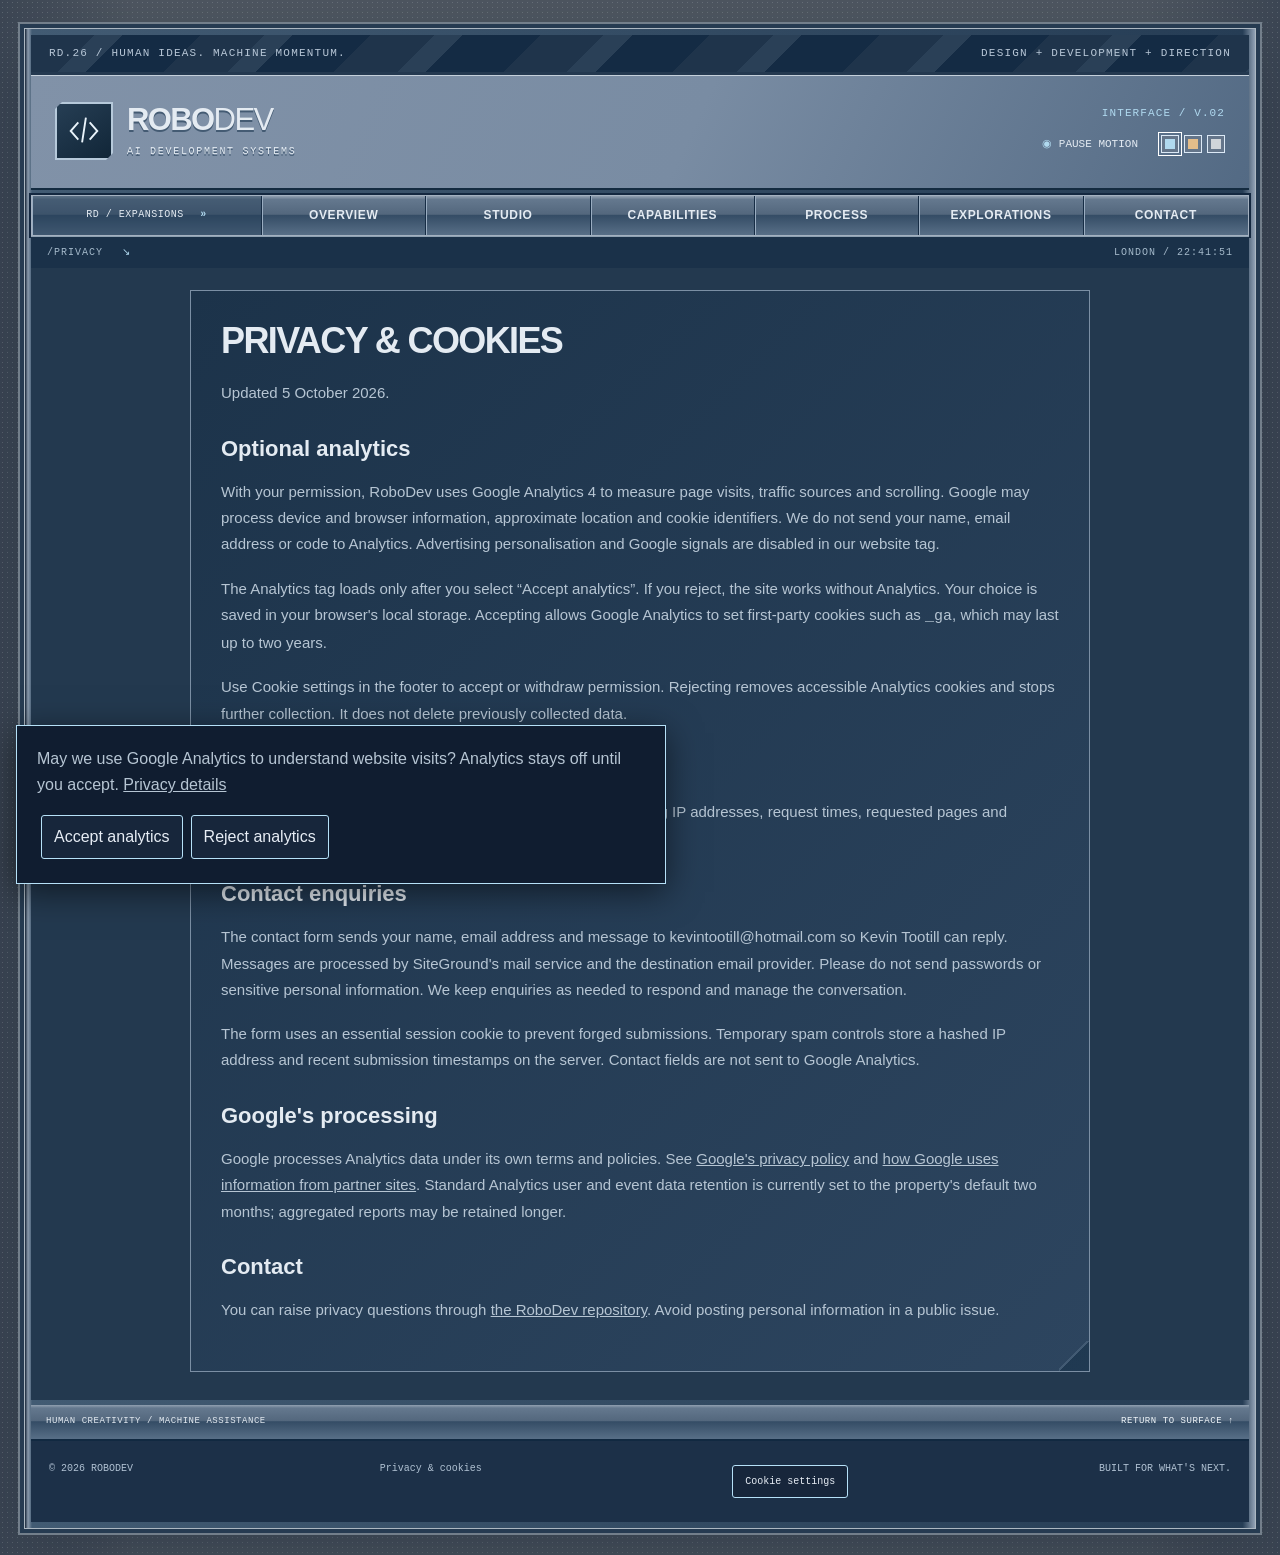
<file: privacy.html>
<!doctype html><html lang="en-GB"><head><meta charset="utf-8"><meta name="viewport" content="width=device-width, initial-scale=1"><meta name="theme-color" content="#26374b"><title>Privacy & Cookies | RoboDev</title><meta name="description" content="How RoboDev uses optional Analytics, contact enquiries and essential cookies."><link rel="canonical" href="https://robodev.online/privacy.html"><meta name="robots" content="index, follow"><meta property="og:type" content="website"><meta property="og:site_name" content="RoboDev"><meta property="og:locale" content="en_GB"><meta property="og:url" content="https://robodev.online/privacy.html"><meta property="og:title" content="Privacy & Cookies | RoboDev"><meta property="og:description" content="How RoboDev uses optional Analytics, contact enquiries and essential cookies."><meta name="twitter:card" content="summary"><meta name="twitter:title" content="Privacy & Cookies | RoboDev"><meta name="twitter:description" content="How RoboDev uses optional Analytics, contact enquiries and essential cookies."><link rel="icon" href="/favicon.svg?v=91e8f6603b43" type="image/svg+xml"><link rel="stylesheet" href="/site.css?v=db25a1a4140c"><script src="/site.js?v=de77a1593f7a" defer></script><script src="/analytics.js" defer></script><script type="application/ld+json">{"@context":"https://schema.org","@type":"WebPage","name":"Privacy & Cookies | RoboDev","url":"https://robodev.online/privacy.html","description":"How RoboDev uses optional Analytics, contact enquiries and essential cookies.","inLanguage":"en-GB"}</script></head><body><a class="skip" href="#main">Skip to content</a><div class="page-progress" aria-hidden="true"></div><div class="shell" id="top"><div class="top-strip"><span>RD.26 / HUMAN IDEAS. MACHINE MOMENTUM.</span><span>DESIGN + DEVELOPMENT + DIRECTION</span></div><header><a class="brand" href="/" aria-label="RoboDev home"><svg class="original-logo" viewBox="0 0 40 40" aria-hidden="true"><path d="M14 11 6 20l8 9m12-18 8 9-8 9m-4-23-4 26"/></svg><span class="wordmark">ROBO<span>DEV</span><small>AI DEVELOPMENT SYSTEMS</small></span></a><div class="header-controls"><span class="index">INTERFACE / V.02</span><button data-motion-toggle aria-pressed="false" class="motion-control">Pause motion</button><div class="palette" role="group" aria-label="Interface accent"><button data-palette="ice" aria-label="Ice blue accent" aria-pressed="true"></button><button data-palette="amber" aria-label="Amber accent" aria-pressed="false"></button><button data-palette="steel" aria-label="Steel accent" aria-pressed="false"></button></div></div></header><nav class="navigation" aria-label="Main navigation"><span class="nav-id">RD / EXPANSIONS <b>»</b></span><a href="/" >Overview</a><a href="/studio.html" >Studio</a><a href="/capabilities.html" >Capabilities</a><a href="/process.html" >Process</a><a href="/explorations.html" >Explorations</a><a href="/contact.html" >Contact</a></nav><div class="section-strip"><span>/PRIVACY <span class="strip-arrow">↘</span></span><span class="live-clock" aria-label="Current London time"></span></div><main id="main"><article class="panel reveal legal"><div class="panel-content">
<h1>Privacy &amp; cookies</h1><p>Updated 5 October 2026.</p>
<h2>Optional analytics</h2><p>With your permission, RoboDev uses Google Analytics 4 to measure page visits, traffic sources and scrolling. Google may process device and browser information, approximate location and cookie identifiers. We do not send your name, email address or code to Analytics. Advertising personalisation and Google signals are disabled in our website tag.</p>
<p>The Analytics tag loads only after you select “Accept analytics”. If you reject, the site works without Analytics. Your choice is saved in your browser's local storage. Accepting allows Google Analytics to set first-party cookies such as <code>_ga</code>, which may last up to two years.</p>
<p>Use Cookie settings in the footer to accept or withdraw permission. Rejecting removes accessible Analytics cookies and stops further collection. It does not delete previously collected data.</p>
<h2>Hosting</h2><p>SiteGround hosts this website and may keep server logs containing IP addresses, request times, requested pages and browser information for hosting, security and troubleshooting.</p>
<h2>Contact enquiries</h2><p>The contact form sends your name, email address and message to kevintootill@hotmail.com so Kevin Tootill can reply. Messages are processed by SiteGround's mail service and the destination email provider. Please do not send passwords or sensitive personal information. We keep enquiries as needed to respond and manage the conversation.</p>
<p>The form uses an essential session cookie to prevent forged submissions. Temporary spam controls store a hashed IP address and recent submission timestamps on the server. Contact fields are not sent to Google Analytics.</p>
<h2>Google's processing</h2><p>Google processes Analytics data under its own terms and policies. See <a href="https://policies.google.com/privacy">Google's privacy policy</a> and <a href="https://policies.google.com/technologies/partner-sites">how Google uses information from partner sites</a>. Standard Analytics user and event data retention is currently set to the property's default two months; aggregated reports may be retained longer.</p>
<h2>Contact</h2><p>You can raise privacy questions through <a href="https://github.com/kevintootill/robodev/issues">the RoboDev repository</a>. Avoid posting personal information in a public issue.</p>
</div></article></main><div class="utility-strip"><span>HUMAN CREATIVITY / MACHINE ASSISTANCE</span><a href="#top">RETURN TO SURFACE ↑</a></div><footer><span>© <span id="year">2026</span> ROBODEV</span><a href="/privacy.html">Privacy & cookies</a><button type="button" id="cookie-settings">Cookie settings</button><span>BUILT FOR WHAT'S NEXT.</span></footer></div><dialog id="field-notes"><div class="panel-title">▥ / Field notes<button class="square" data-close-notes aria-label="Close field notes">×</button></div><div class="panel-content"><span class="index">RD.001 / MOVEMENT WITH PURPOSE</span><h2>A space worth exploring.</h2><p>Angular frames give the interface its structure. Gradients catch the light. Movement reveals the layers between them.</p><p>Every control changes something real: a new page, a different composition, a clearer explanation. You decide the pace.</p><a class="action" href="/explorations.html">Open the studies ↗</a></div></dialog></body></html>
</file>
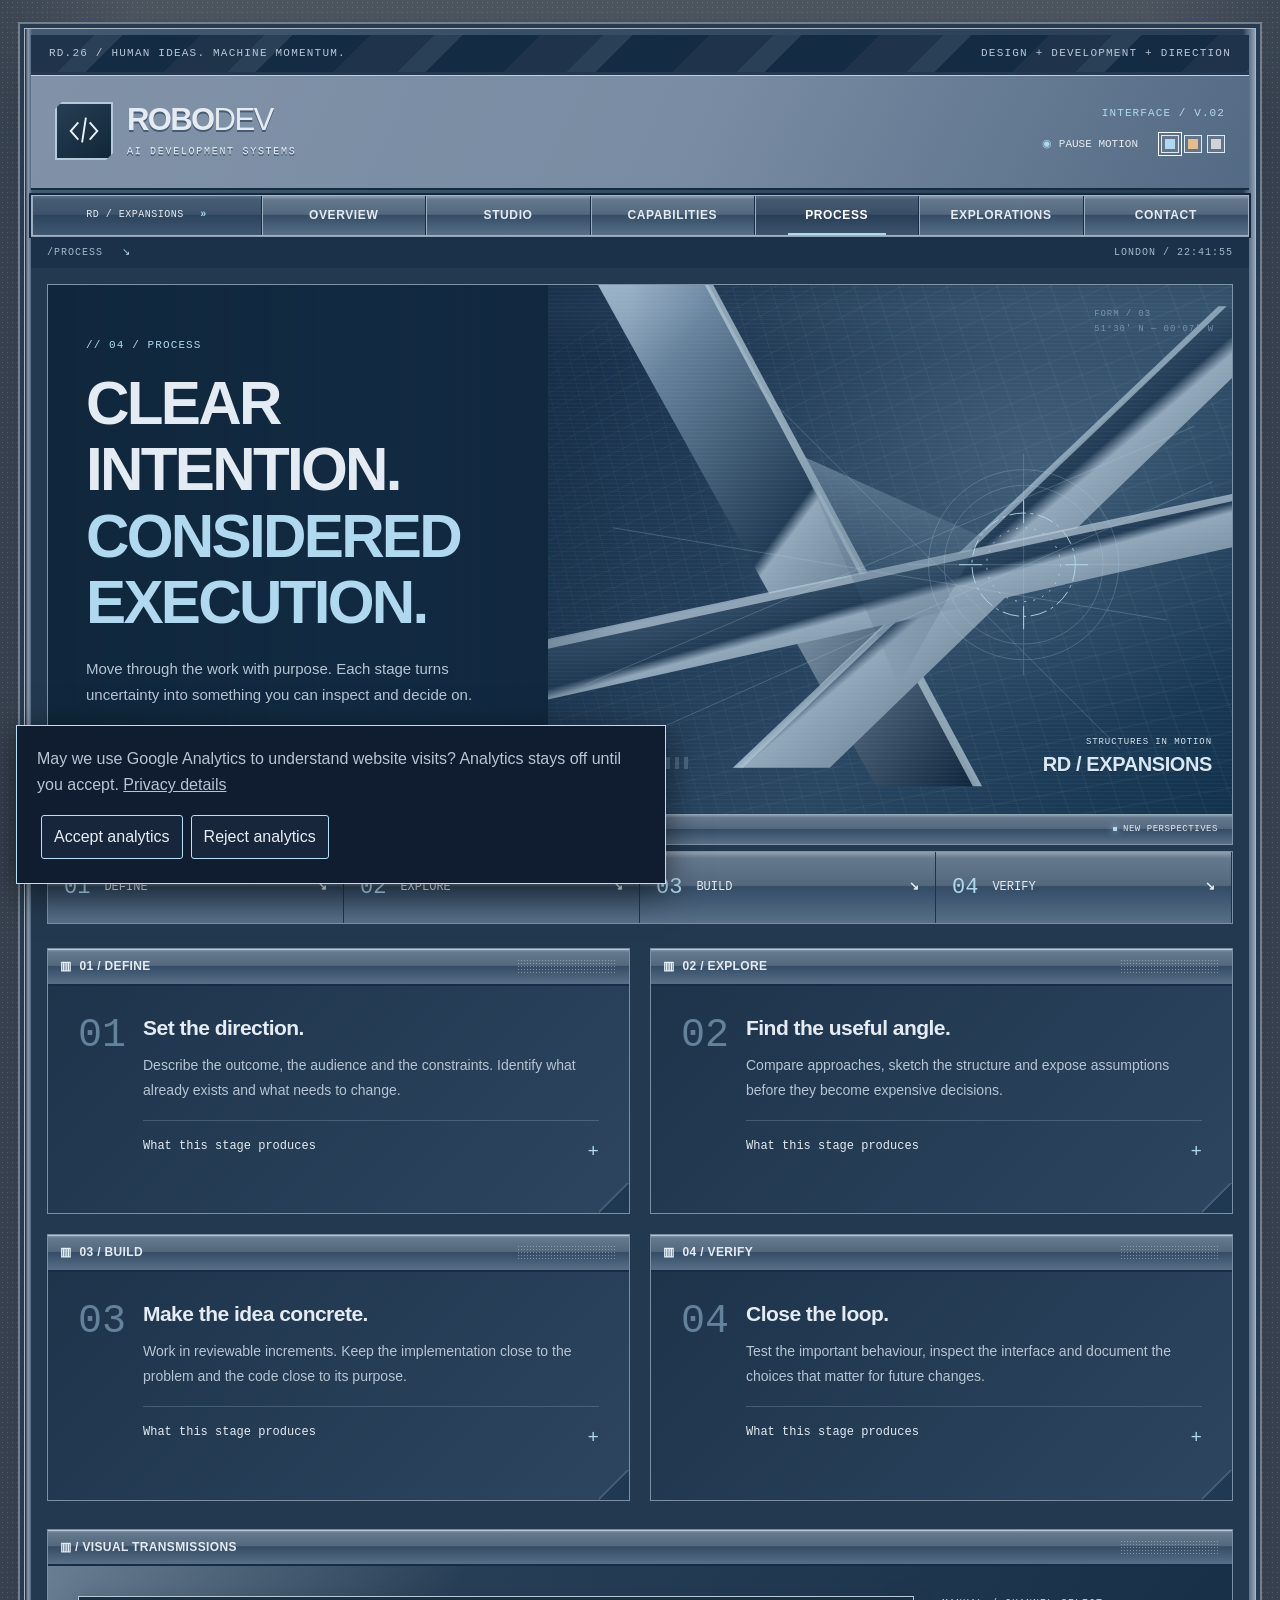
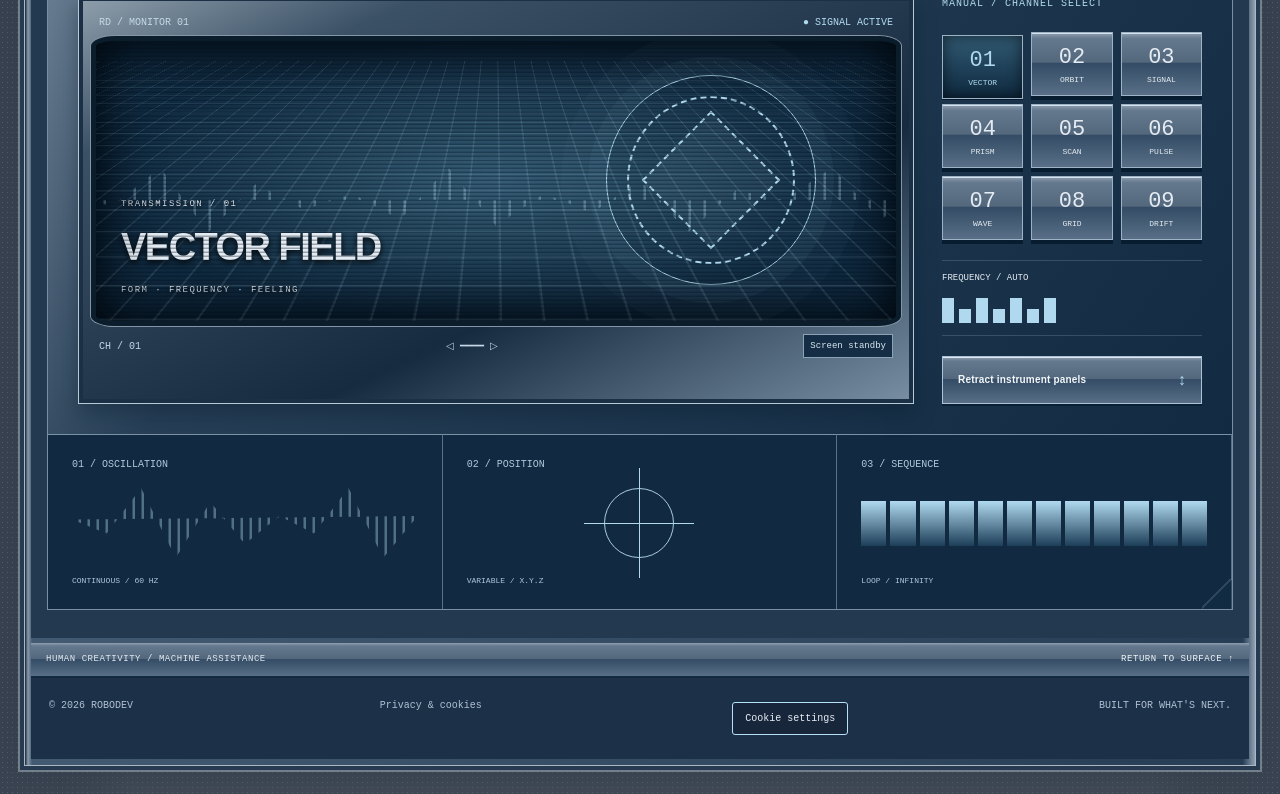
<file: process.html>
<!doctype html><html lang="en-GB"><head><meta charset="utf-8"><meta name="viewport" content="width=device-width, initial-scale=1"><meta name="theme-color" content="#26374b"><title>Process — From intention to implementation</title><meta name="description" content="A considered development process: define, explore, build and verify."><link rel="canonical" href="https://robodev.online/process.html"><meta name="robots" content="index, follow"><meta property="og:type" content="website"><meta property="og:site_name" content="RoboDev"><meta property="og:locale" content="en_GB"><meta property="og:url" content="https://robodev.online/process.html"><meta property="og:title" content="Process — From intention to implementation"><meta property="og:description" content="A considered development process: define, explore, build and verify."><meta name="twitter:card" content="summary"><meta name="twitter:title" content="Process — From intention to implementation"><meta name="twitter:description" content="A considered development process: define, explore, build and verify."><link rel="icon" href="/favicon.svg?v=91e8f6603b43" type="image/svg+xml"><link rel="stylesheet" href="/site.css?v=db25a1a4140c"><script src="/site.js?v=de77a1593f7a" defer></script><script src="/analytics.js" defer></script><script type="application/ld+json">{"@context":"https://schema.org","@type":"WebPage","name":"Process — From intention to implementation","url":"https://robodev.online/process.html","description":"A considered development process: define, explore, build and verify.","inLanguage":"en-GB"}</script></head><body><a class="skip" href="#main">Skip to content</a><div class="page-progress" aria-hidden="true"></div><div class="shell" id="top"><div class="top-strip"><span>RD.26 / HUMAN IDEAS. MACHINE MOMENTUM.</span><span>DESIGN + DEVELOPMENT + DIRECTION</span></div><header><a class="brand" href="/" aria-label="RoboDev home"><svg class="original-logo" viewBox="0 0 40 40" aria-hidden="true"><path d="M14 11 6 20l8 9m12-18 8 9-8 9m-4-23-4 26"/></svg><span class="wordmark">ROBO<span>DEV</span><small>AI DEVELOPMENT SYSTEMS</small></span></a><div class="header-controls"><span class="index">INTERFACE / V.02</span><button data-motion-toggle aria-pressed="false" class="motion-control">Pause motion</button><div class="palette" role="group" aria-label="Interface accent"><button data-palette="ice" aria-label="Ice blue accent" aria-pressed="true"></button><button data-palette="amber" aria-label="Amber accent" aria-pressed="false"></button><button data-palette="steel" aria-label="Steel accent" aria-pressed="false"></button></div></div></header><nav class="navigation" aria-label="Main navigation"><span class="nav-id">RD / EXPANSIONS <b>»</b></span><a href="/" >Overview</a><a href="/studio.html" >Studio</a><a href="/capabilities.html" >Capabilities</a><a href="/process.html" aria-current="page">Process</a><a href="/explorations.html" >Explorations</a><a href="/contact.html" >Contact</a></nav><div class="section-strip"><span>/PROCESS <span class="strip-arrow">↘</span></span><span class="live-clock" aria-label="Current London time"></span></div><main id="main"><section class="hero reveal"><div class="hero-copy"><div class="eyebrow">04 / PROCESS</div><h1>Clear intention.<br><em>Considered execution.</em></h1><p>Move through the work with purpose. Each stage turns uncertainty into something you can inspect and decide on.</p><div class="hero-actions"><a class="action " href="/capabilities.html"><span>Explore capabilities</span><b aria-hidden="true">↗</b></a><a class="action secondary" href="/contact.html"><span>Start a conversation</span><b aria-hidden="true">↗</b></a></div></div><div class="machine " aria-hidden="true"><div class="machine-grid"></div><svg class="structure" viewBox="0 0 800 440"><defs><linearGradient id="beam-process" x2="1" y2="1"><stop stop-color="#abc2d6"/><stop offset=".18" stop-color="#66819b"/><stop offset=".49" stop-color="#223c56"/><stop offset=".51" stop-color="#91a7ba"/><stop offset="1" stop-color="#0d243c"/></linearGradient><linearGradient id="void-process" x2="0" y2="1"><stop stop-color="#8ca6bb" stop-opacity=".55"/><stop offset="1" stop-color="#112d48" stop-opacity="0"/></linearGradient></defs><g class="beam beam-one"><path d="M80-90 200-90 495 460 385 460Z" fill="url(#beam-process)"/><path d="M196-90 205-90 500 460 490 460Z" fill="#bacfdb" opacity=".7"/></g><g class="beam beam-two"><path d="M765-60 820-30 335 440 230 440Z" fill="url(#beam-process)"/><path d="M756-60 765-60 241 440 230 440Z" fill="#bfd4e3" opacity=".6"/></g><g class="beam beam-three"><path d="M-100 330 890 120 910 170-100 395Z" fill="url(#beam-process)"/><path d="M-100 328 890 118 892 125-100 339Z" fill="#b7cbd9" opacity=".7"/></g><path d="M300 100 500 190 410 350Z" fill="url(#void-process)"/><g class="wire" fill="none" stroke="#b5d7eb" stroke-width=".8"><path d="M70 350 730 70M100 420 750 130M250 20 650 420M100 180 700 280"/><circle cx="545" cy="220" r="103"/><circle cx="545" cy="220" r="86"/><path d="M420 220h250M545 100v240"/></g><g class="rotor" transform="translate(545 220)"><g fill="none" stroke="#b6d9ec"><circle r="56" stroke-dasharray="18 5 3 5"/><circle r="40" stroke-dasharray="2 8"/><path d="M-70 0h25M45 0h25M0-70v25M0 45v25"/></g></g></svg><div class="scanline"></div><div class="art-coordinate">FORM / 03<br>51°30′ N — 00°07′ W</div><div class="art-caption"><span>STRUCTURES IN MOTION</span><b>RD / EXPANSIONS</b></div><div class="art-bars"><i></i><i></i><i></i><i></i><i></i></div></div><div class="hero-bottom"><span>HUMAN DIRECTION / MACHINE ASSISTANCE</span><span class="signal"><i></i> NEW PERSPECTIVES</span></div></section><div class="process-track" aria-label="Development stages"><a href="#stage-01"><span>01</span>Define<b>↘</b></a><a href="#stage-02"><span>02</span>Explore<b>↘</b></a><a href="#stage-03"><span>03</span>Build<b>↘</b></a><a href="#stage-04"><span>04</span>Verify<b>↘</b></a></div><div class="columns two"><section class="panel reveal "><h2 class="panel-title"><span class="panel-mark">▥</span>01 / Define<span class="grip" aria-hidden="true"></span></h2><div class="panel-content"><div id="stage-01" class="stage"><span class="stage-number">01</span><h3>Set the direction.</h3><p>Describe the outcome, the audience and the constraints. Identify what already exists and what needs to change.</p><details><summary>What this stage produces <span>+</span></summary><p>A shared brief and a clear next step.</p></details></div></div></section><section class="panel reveal "><h2 class="panel-title"><span class="panel-mark">▥</span>02 / Explore<span class="grip" aria-hidden="true"></span></h2><div class="panel-content"><div id="stage-02" class="stage"><span class="stage-number">02</span><h3>Find the useful angle.</h3><p>Compare approaches, sketch the structure and expose assumptions before they become expensive decisions.</p><details><summary>What this stage produces <span>+</span></summary><p>A considered direction to work from.</p></details></div></div></section><section class="panel reveal "><h2 class="panel-title"><span class="panel-mark">▥</span>03 / Build<span class="grip" aria-hidden="true"></span></h2><div class="panel-content"><div id="stage-03" class="stage"><span class="stage-number">03</span><h3>Make the idea concrete.</h3><p>Work in reviewable increments. Keep the implementation close to the problem and the code close to its purpose.</p><details><summary>What this stage produces <span>+</span></summary><p>Working changes you can inspect.</p></details></div></div></section><section class="panel reveal "><h2 class="panel-title"><span class="panel-mark">▥</span>04 / Verify<span class="grip" aria-hidden="true"></span></h2><div class="panel-content"><div id="stage-04" class="stage"><span class="stage-number">04</span><h3>Close the loop.</h3><p>Test the important behaviour, inspect the interface and document the choices that matter for future changes.</p><details><summary>What this stage produces <span>+</span></summary><p>A result you can understand and own.</p></details></div></div></section></div><section class="console panel reveal" aria-label="Interactive transmission console"><h2 class="panel-title">▥ / VISUAL TRANSMISSIONS <span class="grip"></span></h2><div class="console-body"><div class="tv-housing"><div class="tv-top"><span>RD / MONITOR 01</span><span class="status-led">● SIGNAL ACTIVE</span></div><div class="tv-screen" data-channel="1"><div class="tv-grid"></div><div class="tv-orbit"></div><div class="tv-wave"></div><div class="tv-sweep"></div><div class="tv-title"><small>TRANSMISSION / <span id="channel-number">01</span></small><strong id="channel-title" aria-live="polite">VECTOR FIELD</strong><span>FORM · FREQUENCY · FEELING</span></div><div class="tv-shutter top"></div><div class="tv-shutter bottom"></div><div class="tv-noise"></div></div><div class="tv-bottom"><span>CH / <output id="channel-output">01</output></span><span>◁ ━━━━ ▷</span><button class="screen-power" aria-pressed="false">Screen standby</button></div></div><div class="console-controls"><div class="index">MANUAL / CHANNEL SELECT</div><div class="keypad" role="group" aria-label="Screen channels"><button data-channel-key="1" aria-pressed="true"><span>01</span><small>VECTOR</small></button><button data-channel-key="2" aria-pressed="false"><span>02</span><small>ORBIT</small></button><button data-channel-key="3" aria-pressed="false"><span>03</span><small>SIGNAL</small></button><button data-channel-key="4" aria-pressed="false"><span>04</span><small>PRISM</small></button><button data-channel-key="5" aria-pressed="false"><span>05</span><small>SCAN</small></button><button data-channel-key="6" aria-pressed="false"><span>06</span><small>PULSE</small></button><button data-channel-key="7" aria-pressed="false"><span>07</span><small>WAVE</small></button><button data-channel-key="8" aria-pressed="false"><span>08</span><small>GRID</small></button><button data-channel-key="9" aria-pressed="false"><span>09</span><small>DRIFT</small></button></div><div class="console-mini"><span>FREQUENCY / AUTO</span><div class="meter"><i></i><i></i><i></i><i></i><i></i><i></i><i></i></div></div><button class="action drawer-toggle" aria-expanded="true" aria-controls="console-drawer">Retract instrument panels <b>↕</b></button></div></div><div id="console-drawer" class="instrument-drawer"><div class="instrument-inner"><div class="instrument"><span>01 / OSCILLATION</span><div class="oscillator"></div><small>CONTINUOUS / 60 HZ</small></div><div class="instrument"><span>02 / POSITION</span><div class="crosshair"><i></i></div><small>VARIABLE / X.Y.Z</small></div><div class="instrument"><span>03 / SEQUENCE</span><div class="sequence"><i></i><i></i><i></i><i></i><i></i><i></i><i></i><i></i><i></i><i></i><i></i><i></i></div><small>LOOP / INFINITY</small></div></div></div></section></main><div class="utility-strip"><span>HUMAN CREATIVITY / MACHINE ASSISTANCE</span><a href="#top">RETURN TO SURFACE ↑</a></div><footer><span>© <span id="year">2026</span> ROBODEV</span><a href="/privacy.html">Privacy & cookies</a><button type="button" id="cookie-settings">Cookie settings</button><span>BUILT FOR WHAT'S NEXT.</span></footer></div><dialog id="field-notes"><div class="panel-title">▥ / Field notes<button class="square" data-close-notes aria-label="Close field notes">×</button></div><div class="panel-content"><span class="index">RD.001 / MOVEMENT WITH PURPOSE</span><h2>A space worth exploring.</h2><p>Angular frames give the interface its structure. Gradients catch the light. Movement reveals the layers between them.</p><p>Every control changes something real: a new page, a different composition, a clearer explanation. You decide the pace.</p><a class="action" href="/explorations.html">Open the studies ↗</a></div></dialog></body></html>
</file>
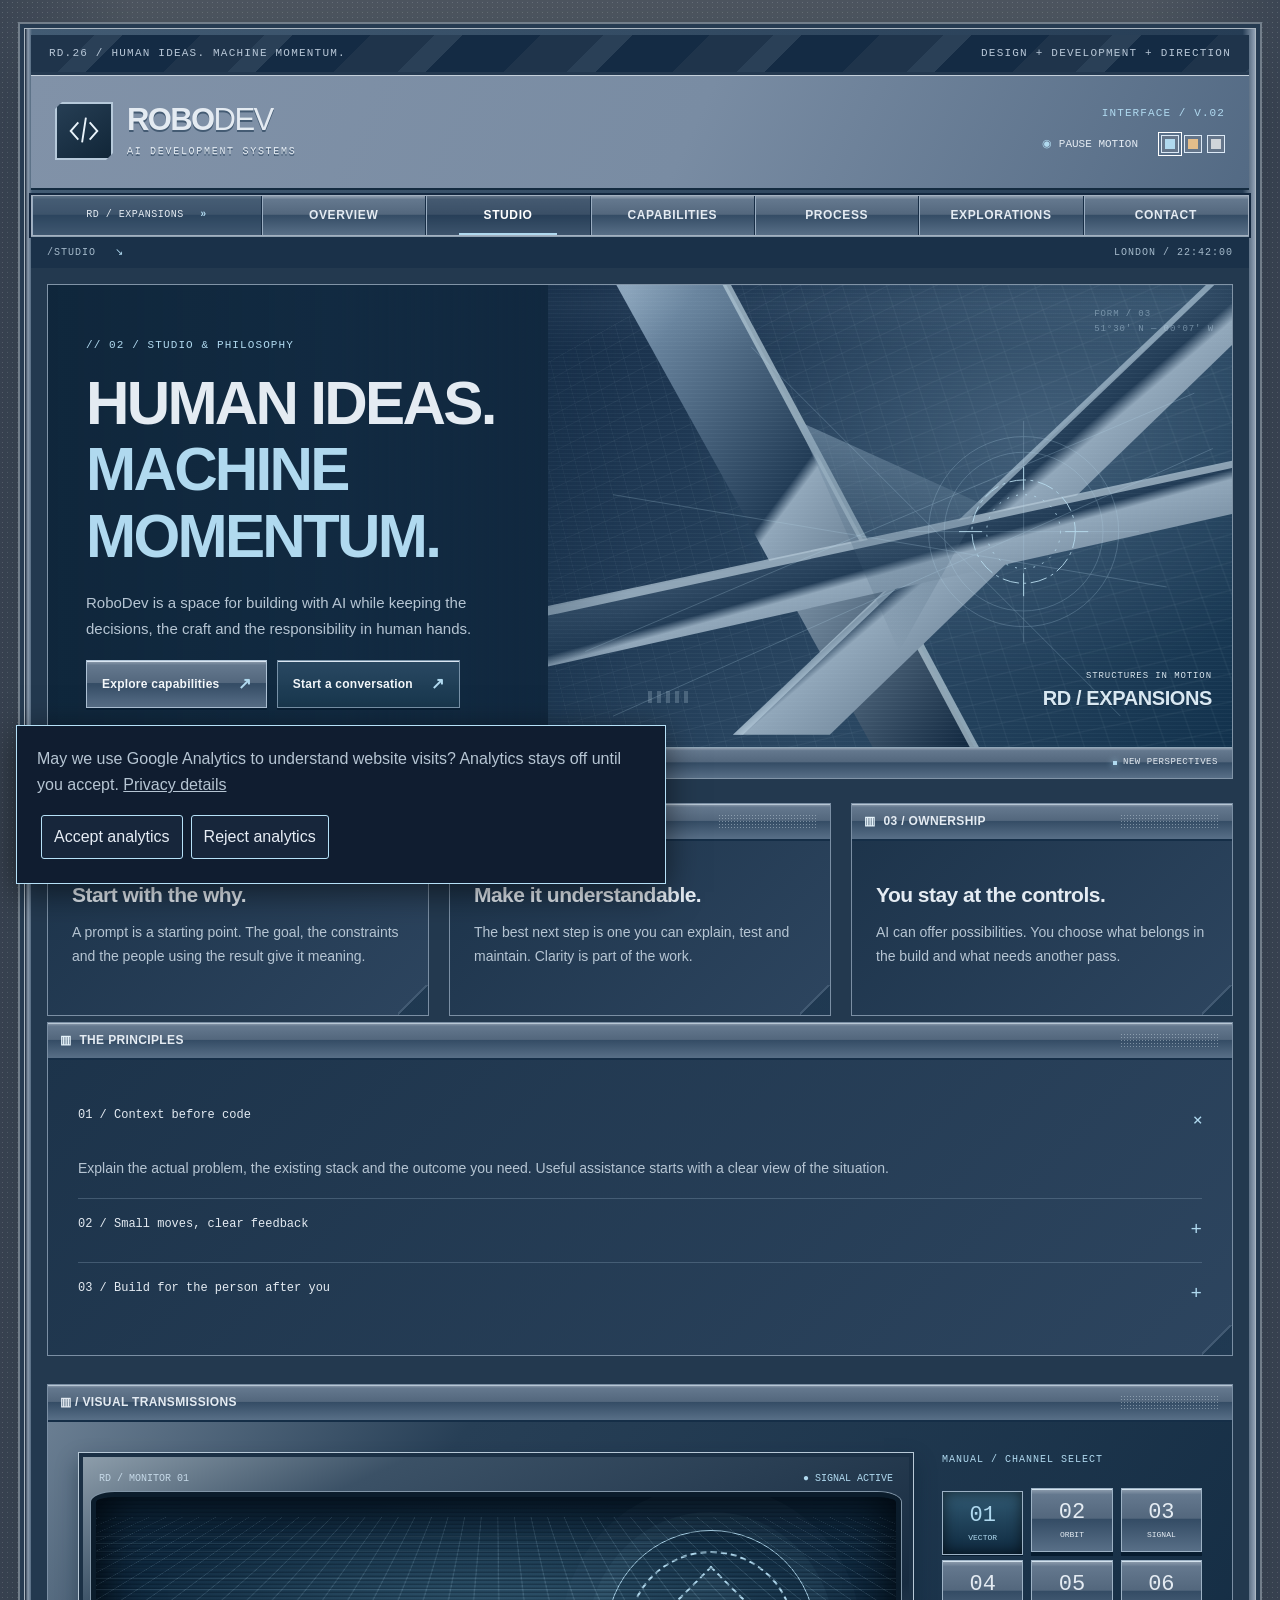
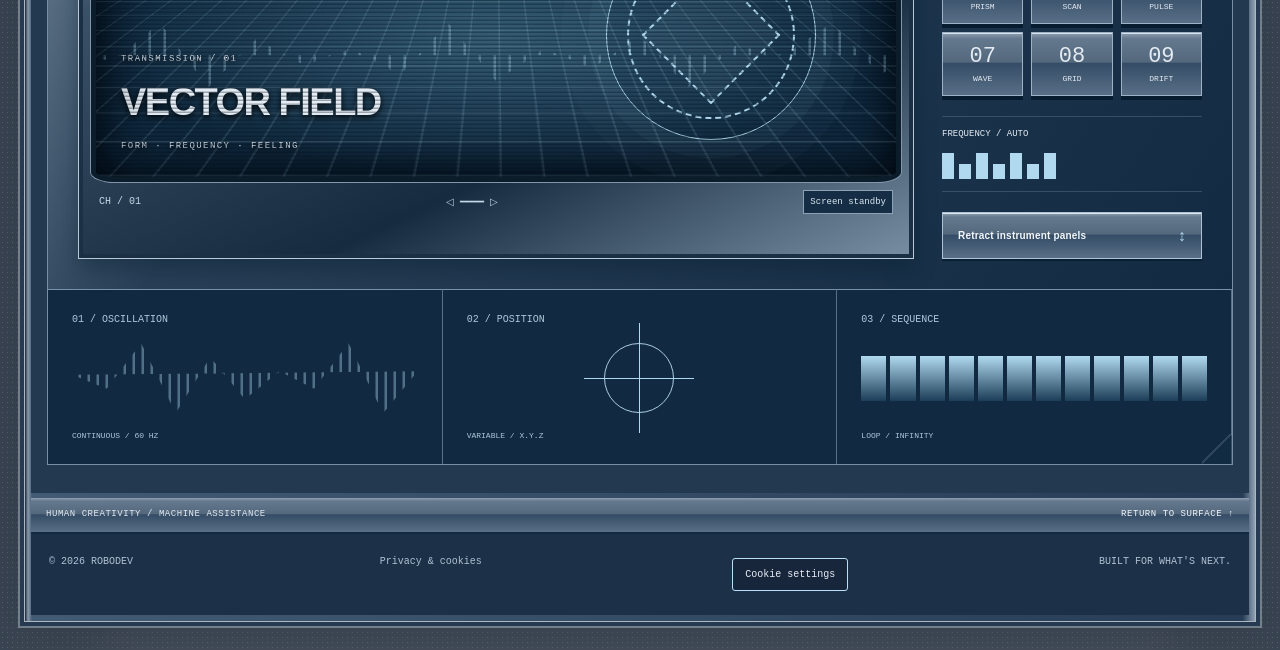
<file: studio.html>
<!doctype html><html lang="en-GB"><head><meta charset="utf-8"><meta name="viewport" content="width=device-width, initial-scale=1"><meta name="theme-color" content="#26374b"><title>Studio — The RoboDev approach</title><meta name="description" content="The principles behind RoboDev: clear direction, considered code and human ownership."><link rel="canonical" href="https://robodev.online/studio.html"><meta name="robots" content="index, follow"><meta property="og:type" content="website"><meta property="og:site_name" content="RoboDev"><meta property="og:locale" content="en_GB"><meta property="og:url" content="https://robodev.online/studio.html"><meta property="og:title" content="Studio — The RoboDev approach"><meta property="og:description" content="The principles behind RoboDev: clear direction, considered code and human ownership."><meta name="twitter:card" content="summary"><meta name="twitter:title" content="Studio — The RoboDev approach"><meta name="twitter:description" content="The principles behind RoboDev: clear direction, considered code and human ownership."><link rel="icon" href="/favicon.svg?v=91e8f6603b43" type="image/svg+xml"><link rel="stylesheet" href="/site.css?v=db25a1a4140c"><script src="/site.js?v=de77a1593f7a" defer></script><script src="/analytics.js" defer></script><script type="application/ld+json">{"@context":"https://schema.org","@type":"WebPage","name":"Studio — The RoboDev approach","url":"https://robodev.online/studio.html","description":"The principles behind RoboDev: clear direction, considered code and human ownership.","inLanguage":"en-GB"}</script></head><body><a class="skip" href="#main">Skip to content</a><div class="page-progress" aria-hidden="true"></div><div class="shell" id="top"><div class="top-strip"><span>RD.26 / HUMAN IDEAS. MACHINE MOMENTUM.</span><span>DESIGN + DEVELOPMENT + DIRECTION</span></div><header><a class="brand" href="/" aria-label="RoboDev home"><svg class="original-logo" viewBox="0 0 40 40" aria-hidden="true"><path d="M14 11 6 20l8 9m12-18 8 9-8 9m-4-23-4 26"/></svg><span class="wordmark">ROBO<span>DEV</span><small>AI DEVELOPMENT SYSTEMS</small></span></a><div class="header-controls"><span class="index">INTERFACE / V.02</span><button data-motion-toggle aria-pressed="false" class="motion-control">Pause motion</button><div class="palette" role="group" aria-label="Interface accent"><button data-palette="ice" aria-label="Ice blue accent" aria-pressed="true"></button><button data-palette="amber" aria-label="Amber accent" aria-pressed="false"></button><button data-palette="steel" aria-label="Steel accent" aria-pressed="false"></button></div></div></header><nav class="navigation" aria-label="Main navigation"><span class="nav-id">RD / EXPANSIONS <b>»</b></span><a href="/" >Overview</a><a href="/studio.html" aria-current="page">Studio</a><a href="/capabilities.html" >Capabilities</a><a href="/process.html" >Process</a><a href="/explorations.html" >Explorations</a><a href="/contact.html" >Contact</a></nav><div class="section-strip"><span>/STUDIO <span class="strip-arrow">↘</span></span><span class="live-clock" aria-label="Current London time"></span></div><main id="main"><section class="hero reveal"><div class="hero-copy"><div class="eyebrow">02 / STUDIO & PHILOSOPHY</div><h1>Human ideas.<br><em>Machine momentum.</em></h1><p>RoboDev is a space for building with AI while keeping the decisions, the craft and the responsibility in human hands.</p><div class="hero-actions"><a class="action " href="/capabilities.html"><span>Explore capabilities</span><b aria-hidden="true">↗</b></a><a class="action secondary" href="/contact.html"><span>Start a conversation</span><b aria-hidden="true">↗</b></a></div></div><div class="machine " aria-hidden="true"><div class="machine-grid"></div><svg class="structure" viewBox="0 0 800 440"><defs><linearGradient id="beam-studio" x2="1" y2="1"><stop stop-color="#abc2d6"/><stop offset=".18" stop-color="#66819b"/><stop offset=".49" stop-color="#223c56"/><stop offset=".51" stop-color="#91a7ba"/><stop offset="1" stop-color="#0d243c"/></linearGradient><linearGradient id="void-studio" x2="0" y2="1"><stop stop-color="#8ca6bb" stop-opacity=".55"/><stop offset="1" stop-color="#112d48" stop-opacity="0"/></linearGradient></defs><g class="beam beam-one"><path d="M80-90 200-90 495 460 385 460Z" fill="url(#beam-studio)"/><path d="M196-90 205-90 500 460 490 460Z" fill="#bacfdb" opacity=".7"/></g><g class="beam beam-two"><path d="M765-60 820-30 335 440 230 440Z" fill="url(#beam-studio)"/><path d="M756-60 765-60 241 440 230 440Z" fill="#bfd4e3" opacity=".6"/></g><g class="beam beam-three"><path d="M-100 330 890 120 910 170-100 395Z" fill="url(#beam-studio)"/><path d="M-100 328 890 118 892 125-100 339Z" fill="#b7cbd9" opacity=".7"/></g><path d="M300 100 500 190 410 350Z" fill="url(#void-studio)"/><g class="wire" fill="none" stroke="#b5d7eb" stroke-width=".8"><path d="M70 350 730 70M100 420 750 130M250 20 650 420M100 180 700 280"/><circle cx="545" cy="220" r="103"/><circle cx="545" cy="220" r="86"/><path d="M420 220h250M545 100v240"/></g><g class="rotor" transform="translate(545 220)"><g fill="none" stroke="#b6d9ec"><circle r="56" stroke-dasharray="18 5 3 5"/><circle r="40" stroke-dasharray="2 8"/><path d="M-70 0h25M45 0h25M0-70v25M0 45v25"/></g></g></svg><div class="scanline"></div><div class="art-coordinate">FORM / 03<br>51°30′ N — 00°07′ W</div><div class="art-caption"><span>STRUCTURES IN MOTION</span><b>RD / EXPANSIONS</b></div><div class="art-bars"><i></i><i></i><i></i><i></i><i></i></div></div><div class="hero-bottom"><span>HUMAN DIRECTION / MACHINE ASSISTANCE</span><span class="signal"><i></i> NEW PERSPECTIVES</span></div></section><div class="columns three"><section class="panel reveal "><h2 class="panel-title"><span class="panel-mark">▥</span>01 / Direction<span class="grip" aria-hidden="true"></span></h2><div class="panel-content"><h3>Start with the why.</h3><p>A prompt is a starting point. The goal, the constraints and the people using the result give it meaning.</p></div></section><section class="panel reveal "><h2 class="panel-title"><span class="panel-mark">▥</span>02 / Craft<span class="grip" aria-hidden="true"></span></h2><div class="panel-content"><h3>Make it understandable.</h3><p>The best next step is one you can explain, test and maintain. Clarity is part of the work.</p></div></section><section class="panel reveal "><h2 class="panel-title"><span class="panel-mark">▥</span>03 / Ownership<span class="grip" aria-hidden="true"></span></h2><div class="panel-content"><h3>You stay at the controls.</h3><p>AI can offer possibilities. You choose what belongs in the build and what needs another pass.</p></div></section></div><section class="panel reveal "><h2 class="panel-title"><span class="panel-mark">▥</span>The principles<span class="grip" aria-hidden="true"></span></h2><div class="panel-content"><div class="accordion"><details open><summary>01 / Context before code<span>+</span></summary><p>Explain the actual problem, the existing stack and the outcome you need. Useful assistance starts with a clear view of the situation.</p></details><details><summary>02 / Small moves, clear feedback<span>+</span></summary><p>Work in changes you can review. Check the result, learn from it and keep the next decision grounded in evidence.</p></details><details><summary>03 / Build for the person after you<span>+</span></summary><p>Readable code and honest documentation make a project easier to hand over, repair and extend.</p></details></div></div></section><section class="console panel reveal" aria-label="Interactive transmission console"><h2 class="panel-title">▥ / VISUAL TRANSMISSIONS <span class="grip"></span></h2><div class="console-body"><div class="tv-housing"><div class="tv-top"><span>RD / MONITOR 01</span><span class="status-led">● SIGNAL ACTIVE</span></div><div class="tv-screen" data-channel="1"><div class="tv-grid"></div><div class="tv-orbit"></div><div class="tv-wave"></div><div class="tv-sweep"></div><div class="tv-title"><small>TRANSMISSION / <span id="channel-number">01</span></small><strong id="channel-title" aria-live="polite">VECTOR FIELD</strong><span>FORM · FREQUENCY · FEELING</span></div><div class="tv-shutter top"></div><div class="tv-shutter bottom"></div><div class="tv-noise"></div></div><div class="tv-bottom"><span>CH / <output id="channel-output">01</output></span><span>◁ ━━━━ ▷</span><button class="screen-power" aria-pressed="false">Screen standby</button></div></div><div class="console-controls"><div class="index">MANUAL / CHANNEL SELECT</div><div class="keypad" role="group" aria-label="Screen channels"><button data-channel-key="1" aria-pressed="true"><span>01</span><small>VECTOR</small></button><button data-channel-key="2" aria-pressed="false"><span>02</span><small>ORBIT</small></button><button data-channel-key="3" aria-pressed="false"><span>03</span><small>SIGNAL</small></button><button data-channel-key="4" aria-pressed="false"><span>04</span><small>PRISM</small></button><button data-channel-key="5" aria-pressed="false"><span>05</span><small>SCAN</small></button><button data-channel-key="6" aria-pressed="false"><span>06</span><small>PULSE</small></button><button data-channel-key="7" aria-pressed="false"><span>07</span><small>WAVE</small></button><button data-channel-key="8" aria-pressed="false"><span>08</span><small>GRID</small></button><button data-channel-key="9" aria-pressed="false"><span>09</span><small>DRIFT</small></button></div><div class="console-mini"><span>FREQUENCY / AUTO</span><div class="meter"><i></i><i></i><i></i><i></i><i></i><i></i><i></i></div></div><button class="action drawer-toggle" aria-expanded="true" aria-controls="console-drawer">Retract instrument panels <b>↕</b></button></div></div><div id="console-drawer" class="instrument-drawer"><div class="instrument-inner"><div class="instrument"><span>01 / OSCILLATION</span><div class="oscillator"></div><small>CONTINUOUS / 60 HZ</small></div><div class="instrument"><span>02 / POSITION</span><div class="crosshair"><i></i></div><small>VARIABLE / X.Y.Z</small></div><div class="instrument"><span>03 / SEQUENCE</span><div class="sequence"><i></i><i></i><i></i><i></i><i></i><i></i><i></i><i></i><i></i><i></i><i></i><i></i></div><small>LOOP / INFINITY</small></div></div></div></section></main><div class="utility-strip"><span>HUMAN CREATIVITY / MACHINE ASSISTANCE</span><a href="#top">RETURN TO SURFACE ↑</a></div><footer><span>© <span id="year">2026</span> ROBODEV</span><a href="/privacy.html">Privacy & cookies</a><button type="button" id="cookie-settings">Cookie settings</button><span>BUILT FOR WHAT'S NEXT.</span></footer></div><dialog id="field-notes"><div class="panel-title">▥ / Field notes<button class="square" data-close-notes aria-label="Close field notes">×</button></div><div class="panel-content"><span class="index">RD.001 / MOVEMENT WITH PURPOSE</span><h2>A space worth exploring.</h2><p>Angular frames give the interface its structure. Gradients catch the light. Movement reveals the layers between them.</p><p>Every control changes something real: a new page, a different composition, a clearer explanation. You decide the pace.</p><a class="action" href="/explorations.html">Open the studies ↗</a></div></dialog></body></html>
</file>
<file: site.css>
@view-transition{navigation:auto}
:root{color-scheme:dark;--ink:#e4ebf2;--muted:#b6c5d3;--accent:#b0d9ef;--line:#718398;--deep:#11283f;--metal:linear-gradient(180deg,#91a0b1 0%,#64788e 9%,#53677d 47%,#344c65 49%,#586f87 100%);--mono:'Courier New',monospace;--pace:1;--motion-duration:32s}
*{box-sizing:border-box}html{scroll-behavior:smooth;scroll-padding-top:24px}body{margin:0;background:#4e5660;background-image:radial-gradient(#a4afb04d .7px,transparent .7px),linear-gradient(90deg,#1a283d55,transparent 10%,transparent 90%,#1a283d55);background-size:5px 5px,100% 100%;color:var(--ink);font:16px/1.65 Arial,Helvetica,sans-serif}a{color:inherit;text-decoration:none}button,input,textarea{font:inherit}button{cursor:pointer}button,a,input,textarea,summary{touch-action:manipulation}button{color:inherit}button:disabled{opacity:.55;cursor:wait}a:focus-visible,button:focus-visible,input:focus-visible,textarea:focus-visible,summary:focus-visible{outline:2px solid var(--accent);outline-offset:4px}::selection{background:var(--accent);color:#13283c}button{border-radius:0}.skip{position:absolute;left:20px;top:-100px;z-index:100;background:#d5e4ef;color:#14273a;padding:12px}.skip:focus{top:10px}.shell{width:min(1280px,calc(100% - 48px));margin:28px auto;padding:6px;background:linear-gradient(90deg,#172638,#8a9aac 3px,#425b73 7px,#263d55 99%,#92a2b5);border:1px solid #acb7c1;box-shadow:0 0 0 4px #263b51,0 0 0 6px #737f8b,0 30px 70px #0c1a2b66}.top-strip{min-height:38px;padding:10px 18px;display:flex;justify-content:space-between;gap:16px;background:repeating-linear-gradient(135deg,#1f344b 0 45px,#2a4057 45px 65px,#142b44 65px 120px);font:11px/1.5 var(--mono);color:#b8c7d7;letter-spacing:.11em;border-bottom:3px solid #243950}header{padding:22px 24px;display:flex;align-items:center;justify-content:space-between;background:linear-gradient(115deg,#8192a8,#798ca3 54%,#536a84);border-bottom:2px solid #142b40;box-shadow:inset 0 1px #c5d0db;min-height:115px}.brand{display:flex;gap:14px;align-items:center}.brand svg{width:58px;height:58px;fill:none;stroke:#e9f3fa;stroke-width:2;filter:drop-shadow(1px 2px 0 #334963)}.wordmark{font-size:31px;font-weight:900;font-style:italic;line-height:1;letter-spacing:-1.6px;text-shadow:0 2px #445b73}.wordmark>span{font-weight:400}.wordmark small{display:block;font:10px/1.5 var(--mono);letter-spacing:.17em;margin-top:9px}.header-controls{display:grid;grid-template-columns:auto auto;gap:8px 18px;justify-items:end;align-items:center}.header-controls .index{grid-column:1/-1}.index,.eyebrow{font:11px/1.6 var(--mono);letter-spacing:.1em;color:var(--accent)}.motion-control{border:0;background:transparent;text-transform:uppercase;font:11px/1.5 var(--mono);padding:5px}.motion-control:before{content:'◉';margin-right:7px;color:var(--accent)}.palette{display:flex;gap:5px}.palette button{width:18px;height:18px;border:1px solid #dce9f6;box-shadow:inset 0 0 0 3px #64758a;background:#b0d9ef}.palette button[data-palette=amber]{background:#e4bd8a}.palette button[data-palette=steel]{background:#d0d5da}.palette button[aria-pressed=true]{outline:1px solid #fff;outline-offset:2px}.navigation{display:grid;grid-template-columns:1.4fr repeat(6,1fr);margin-top:5px;background:var(--metal);border:1px solid #a4b1c0;box-shadow:0 0 0 2px #142840}.navigation a,.nav-id{position:relative;padding:10px 8px;text-align:center;font:700 12px/1.6 'Arial Narrow',Arial,sans-serif;text-transform:uppercase;letter-spacing:.05em;border-right:1px solid #172d45;box-shadow:inset 1px 0 #9aadc1;transition:background .25s,color .25s;overflow:hidden}.nav-id{font:10px/1.8 var(--mono);background:#243d5777;white-space:nowrap}.nav-id b{color:var(--accent);margin-left:10px}.navigation a:last-child{border:0}.navigation a:before{content:'';position:absolute;inset:auto 20% 0;height:2px;background:var(--accent);transform:scaleX(0);transition:transform .3s}.navigation a:hover:before,.navigation a[aria-current]:before{transform:scaleX(1)}.navigation a:hover,.navigation a[aria-current]{background:#142b4566;color:#fff}.section-strip{display:flex;justify-content:space-between;align-items:center;padding:8px 16px;background:#1a3149;border-top:1px solid #8fa2b3;font:10px/1.5 var(--mono);letter-spacing:.1em;color:#a4b9ca}.strip-arrow{margin-left:12px;color:var(--accent)}main{background:#23394f;padding:6px}.hero{position:relative;display:grid;grid-template-columns:1fr 1.04fr;overflow:hidden;border:1px solid #8194a7;background:#11283f;min-height:405px;isolation:isolate}.hero-copy{position:relative;z-index:2;padding:42px 32px 58px;background:linear-gradient(90deg,#10273cf5,#122b42c9,transparent);pointer-events:auto}.eyebrow{margin-bottom:17px}.eyebrow:before{content:'// ';color:var(--accent)}h1,h2,h3{font-family:'Arial Narrow',Arial,sans-serif;line-height:1.1}h1{font-size:clamp(36px,4.7vw,62px);letter-spacing:-.045em;margin:0 0 20px;font-weight:800;text-transform:uppercase}h1 em{font-style:normal;color:var(--accent)}h3{font-size:22px;letter-spacing:-.025em;margin:14px 0}p{margin:0 0 18px;color:var(--muted)}.hero-copy>p{max-width:440px;font-size:15px;line-height:1.75}.hero-actions{display:flex;flex-wrap:wrap;gap:10px}.action{display:inline-flex;align-items:center;justify-content:space-between;gap:18px;padding:10px 15px;min-height:42px;border:1px solid #aec2d5;background:var(--metal);color:#f3f7fa;font:700 12px/1.6 Arial,sans-serif;letter-spacing:.02em;box-shadow:inset 0 1px #dbe7f3,0 2px #081f34;position:relative;transition:filter .25s,transform .25s}.action b{color:var(--accent);font-size:16px}.action:hover{filter:brightness(1.2);transform:translateY(-2px)}.action.secondary{background:linear-gradient(#294862,#18374d);border-color:#7892a8}.text-action{background:none;box-shadow:none;border:0;border-top:1px solid #71889b66;padding:12px 0 0;width:100%;text-transform:uppercase;font:11px/1.8 var(--mono);margin-top:10px}.hero-bottom{position:absolute;left:0;right:0;bottom:0;z-index:3;display:flex;justify-content:space-between;background:var(--metal);border-top:1px solid #91a7b8;padding:8px 14px;font:9px/1.5 var(--mono);letter-spacing:.06em}.signal{display:flex;align-items:center;gap:6px}.signal i{width:4px;height:4px;background:var(--accent);box-shadow:0 0 7px var(--accent);animation:glow 4s ease-in-out infinite}.machine{position:relative;min-width:0;overflow:hidden;background:radial-gradient(ellipse at 70% 30%,#809eb744,transparent 50%),linear-gradient(130deg,#172e49,#2a4762 60%,#10304b);--px:0px;--py:0px}.hero>.machine{margin-left:-80px;width:calc(100% + 80px)}.machine:after{content:'';position:absolute;inset:0;background:repeating-linear-gradient(0deg,#b9d6e60c 0 1px,transparent 1px 4px);pointer-events:none}.machine-grid{position:absolute;inset:-20%;background-image:linear-gradient(#b5d4e314 1px,transparent 1px),linear-gradient(90deg,#b5d4e314 1px,transparent 1px);background-size:22px 22px;transform:perspective(600px) rotateY(-20deg) rotateZ(-18deg) translate(var(--px),var(--py));opacity:.7}.structure{position:absolute;inset:0;width:100%;height:100%;object-fit:cover;transform:translate(var(--px),var(--py)) scale(1.08);transition:transform .65s ease-out;overflow:visible}.beam-one{animation:beam-drift calc(var(--motion-duration) * .55) ease-in-out infinite alternate}.beam-two{animation:beam-drift calc(var(--motion-duration) * .7) ease-in-out infinite alternate-reverse}.beam-three{animation:beam-drift calc(var(--motion-duration) * .8) ease-in-out infinite alternate}.rotor>g{animation:rotate var(--motion-duration) linear infinite;transform-origin:0 0}.wire{opacity:.32;animation:glow 12s ease-in-out infinite alternate}.scanline{position:absolute;top:-5%;left:0;right:0;height:18%;background:linear-gradient(transparent,#b9d8ea0e,transparent);animation:scan 12s linear infinite;pointer-events:none}.art-coordinate{position:absolute;top:22px;right:18px;color:#aec9db88;font:9px/1.7 var(--mono);letter-spacing:.1em}.art-caption{position:absolute;right:20px;bottom:65px;text-align:right;color:#d9e8f2;text-shadow:0 1px #122a40}.art-caption span{display:block;font:9px/1.8 var(--mono);letter-spacing:.1em}.art-caption b{font:800 20px/1.3 'Arial Narrow',Arial,sans-serif;letter-spacing:-.02em}.art-bars{position:absolute;left:100px;bottom:75px;display:flex;align-items:end;gap:5px;height:30px}.art-bars i{width:4px;height:40%;background:#afc8d744;animation:bar 3.5s ease-in-out infinite alternate}.art-bars i:nth-child(2){animation-delay:-1s}.art-bars i:nth-child(3){animation-delay:-2s}.art-bars i:nth-child(4){animation-delay:-.7s}.art-bars i:nth-child(5){animation-delay:-1.8s}.ticker{overflow:hidden;padding:8px 0;border:1px solid #6f8499;background:#1c344b;margin:6px 0;font:10px/1.7 var(--mono);letter-spacing:.08em;color:#7b98ae}.ticker>div{display:flex;width:max-content;gap:28px;animation:marquee 60s linear infinite}.ticker span{color:#bacbd8}.columns{display:grid;gap:6px;margin-top:6px}.three{grid-template-columns:repeat(3,1fr)}.two{grid-template-columns:repeat(2,1fr)}.panel{min-width:0;border:1px solid #7b8fa4;background:linear-gradient(135deg,#1c334a,#2d455f);margin-top:6px;position:relative}.columns>.panel{margin:0}.panel:after{content:'';position:absolute;bottom:0;right:0;width:30px;height:30px;background:linear-gradient(135deg,transparent 45%,#7b94aa44 46% 50%,#112c4377 51%);pointer-events:none}.panel-title{margin:0;padding:9px 12px;background:var(--metal);border-bottom:2px solid #152e47;display:flex;align-items:center;gap:8px;text-transform:uppercase;font:700 12px/1.4 'Arial Narrow',Arial,sans-serif;letter-spacing:.03em;box-shadow:inset 0 1px #b7c6d4}.panel-mark{color:#e6f3fa}.grip{margin-left:auto;height:15px;width:35%;max-width:100px;background-image:radial-gradient(#c7d6e177 .7px,transparent .7px);background-size:3px 3px}.panel-content{padding:23px 20px}.panel-content p{font-size:14px;line-height:1.75}.panel-content h3{font-size:21px}.panel .index{font-size:10px}.note-row{display:flex;align-items:center;gap:20px}.note-row>.index{writing-mode:vertical-rl;white-space:nowrap}.note-row h3{margin-top:0}.note-row p{margin-bottom:0}.square{margin-left:auto;flex-shrink:0;width:31px;height:31px;border:1px solid #8aa4b9;background:linear-gradient(#60798e,#29465d);color:var(--accent);font:22px/1 var(--mono);transition:transform .3s}.square:hover{transform:rotate(90deg)}.chips{display:flex;gap:7px;flex-wrap:wrap}.chips a,.chips button{padding:8px 12px;border:1px solid #7590a4;background:#18354a;color:#d6e7f1;font:11px/1.5 var(--mono)}.chips a:hover,.chips button:hover{background:#365c76}.utility-strip{padding:9px 15px;margin-top:5px;background:var(--metal);display:flex;justify-content:space-between;font:9px/1.7 var(--mono);letter-spacing:.06em}.utility-strip a{color:#f1f7fb}footer{background:#1c3048;border-top:2px solid #112941;padding:20px 18px;display:flex;gap:16px;justify-content:space-between;font:10px/1.5 var(--mono);color:#b0c1d2}footer button{background:none;border:0;font:inherit;padding:0}footer a:hover,footer button:hover{text-decoration:underline}.page-intro{padding:36px 30px;border:1px solid #6c8196;background:repeating-linear-gradient(120deg,transparent 0 90px,#718fa112 90px 125px,transparent 125px 220px),linear-gradient(120deg,#152c42,#35516e)}.page-intro p{max-width:680px}.accordion details{border-bottom:1px solid #7690a566}.accordion details:last-child{border:0}summary{cursor:pointer;list-style:none;padding:15px 0;color:var(--ink);font:12px/1.7 var(--mono);display:flex;justify-content:space-between;gap:15px}summary::-webkit-details-marker{display:none}summary span{color:var(--accent);font-size:19px;transition:transform .3s}details[open]>summary span{transform:rotate(45deg)}details p{padding-top:4px;animation:panel-enter .4s ease-out}.tab-bar{display:flex;border-bottom:1px solid #6b879d}.tab-bar button{flex:1;padding:17px 8px;border:0;border-right:1px solid #6b879d;background:#18344b;color:#a9bece;font:12px/1.6 var(--mono)}.tab-bar button[aria-selected=true]{background:linear-gradient(120deg,#3b5c78,#284862);color:#fff;box-shadow:inset 0 3px var(--accent)}.tab-bar button:hover{color:#fff;background:#36566f}.capability-panel{position:relative;display:grid;grid-template-columns:180px 1fr;gap:25px;padding:38px;overflow:hidden;animation:panel-enter .45s ease-out;min-height:310px}.capability-panel[hidden]{display:none}.giant-number{font:900 150px/.9 'Arial Narrow',Arial,sans-serif;letter-spacing:-.1em;color:#7190a342;text-shadow:2px 2px #132c43}.capability-panel h2{font-size:30px;margin:5px 0 16px}.capability-panel p{max-width:650px}ul{padding-left:20px;color:var(--muted);font-size:14px}li{padding:4px 0}li::marker{color:var(--accent)}.stack-list{display:flex;gap:12px;flex-wrap:wrap}.stack-list span{padding:10px 18px;border:1px solid #68849d;background:linear-gradient(135deg,#57728b33,#192f4755);clip-path:polygon(0 0,calc(100% - 12px) 0,100% 12px,100% 100%,12px 100%,0 calc(100% - 12px));font:12px/1.6 var(--mono)}.fine{font:11px/1.7 var(--mono)!important;color:#adc0cf;margin-top:16px}.process-track{display:grid;grid-template-columns:repeat(4,1fr);margin-top:6px;border:1px solid #7b90a5;background:var(--metal)}.process-track a{padding:18px 16px;display:flex;gap:14px;align-items:center;border-right:1px solid #19364e;text-transform:uppercase;font:12px/1.6 var(--mono);transition:background .3s}.process-track a:hover{background:#0c2a4455}.process-track a span{font-size:22px;color:var(--accent)}.process-track a b{margin-left:auto}.stage{position:relative;padding-left:65px}.stage-number{position:absolute;left:0;top:0;font:40px/1 var(--mono);color:#91b5cf99}.stage h3{margin-top:0}.stage details{border-top:1px solid #7893aa66}.study-layout{display:grid;grid-template-columns:1fr 260px}.study-stage{position:relative;min-height:430px;overflow:hidden;border-right:1px solid #66829a}.study-art{height:430px;transition:background 1s}.study-controls{padding:25px 20px;background:linear-gradient(140deg,#375772,#19364d)}.study-label{position:absolute;left:20px;bottom:18px;font:10px/1.6 var(--mono);background:#122c40bb;border:1px solid #7c96aa;padding:8px 12px;z-index:2}.study-buttons{display:grid;gap:8px;margin-bottom:28px}.study-buttons button{padding:13px 10px;background:#213f57;border:1px solid #6c8ca5;text-align:left;display:flex;justify-content:space-between;font:11px/1.6 var(--mono)}.study-buttons button[aria-pressed=true]{border-color:var(--accent);background:var(--metal)}.range-label{display:flex;justify-content:space-between;gap:10px;font:11px/1.6 var(--mono);margin-bottom:10px}.study-controls input{accent-color:var(--accent);width:100%}.study-controls .action{width:100%;font-size:11px}.study-art[data-study=orbit] .beam{opacity:.15;transition:opacity 1s}.study-art[data-study=orbit] .structure{transform:translate(calc(var(--px) - 50px),var(--py)) scale(1.4)}.study-art[data-study=orbit] .wire{opacity:.8}.study-art[data-study=signal]{background:repeating-linear-gradient(145deg,#112d44 0 20px,#476d85 21px 23px,#142e46 24px 45px)}.study-art[data-study=signal] .beam{opacity:.35}.study-art[data-study=signal] .scanline{background:linear-gradient(transparent,#bddbed33,transparent)}.contact-columns{grid-template-columns:1.65fr 1fr}.form-grid{display:grid;grid-template-columns:1fr 1fr;gap:18px}form label{display:block;margin-bottom:20px;text-transform:uppercase;font:11px/1.6 var(--mono);letter-spacing:.08em}form input,form textarea{display:block;margin-top:8px;width:100%;border:1px solid #6c89a1;background:#112a41;box-shadow:inset 0 2px 7px #0003;color:#edf5fa;padding:13px;font:15px/1.6 Arial,sans-serif;letter-spacing:0;text-transform:none}form textarea{resize:vertical}form input:focus,form textarea:focus{background:#18374e;border-color:var(--accent)}.honeypot{position:absolute;left:-10000px}#contact-status{font:12px/1.6 var(--mono);margin:18px 0 0}.connection-art{height:100px;display:grid;place-items:center;background:repeating-linear-gradient(130deg,#4e779030 0 5px,transparent 5px 35px);border:1px solid #6c879d;margin-bottom:20px;clip-path:polygon(0 0,calc(100% - 22px) 0,100% 22px,100% 100%,22px 100%,0 calc(100% - 22px))}.connection-art svg{width:74px;fill:none;stroke:var(--accent);stroke-width:1}.email-link{display:block;font:12px/1.7 var(--mono);overflow-wrap:anywhere;color:var(--accent);margin-top:25px}.legal{max-width:900px;margin:6px auto}.legal h1{font-size:36px}.legal h2{font-size:22px;margin-top:30px}.legal a{text-decoration:underline}.legal p{font-size:15px}.legal .panel-content{padding:30px}.reveal{animation:panel-enter .75s both}.js-motion .reveal:not(.is-visible){opacity:0;transform:translateY(15px)}.js-motion .reveal{animation:none;transition:opacity .7s ease,transform .7s ease}.js-motion .reveal.is-visible{opacity:1;transform:none}.page-progress{position:fixed;top:0;left:0;height:2px;width:100%;background:var(--accent);z-index:100;transform-origin:left;animation:load-strip .7s both;pointer-events:none}dialog{padding:0;max-width:560px;width:calc(100% - 36px);background:#213d55;border:1px solid #b3c6d5;color:var(--ink);box-shadow:0 0 0 4px #223f57,20px 30px 100px #06172aa6}dialog[open]{animation:panel-enter .35s ease-out}dialog::backdrop{background:#091e33b3;backdrop-filter:blur(4px)}dialog .panel-title{justify-content:space-between}dialog h2{font-size:30px}dialog .square{font-size:20px}dialog .panel-content{padding:28px}html[data-paused=true] *,html[data-paused=true] *:before,html[data-paused=true] *:after{animation-play-state:paused!important;scroll-behavior:auto!important}html[data-paused=true] .page-progress{display:none}html[data-paused=true] .reveal{opacity:1!important;transform:none!important;transition:none!important}html[data-paused=true] .structure{transform:none;transition:none}
@keyframes rotate{to{transform:rotate(360deg)}}@keyframes beam-drift{to{transform:translate(12px,-7px)}}@keyframes scan{to{transform:translateY(650%)}}@keyframes glow{50%{opacity:.15}}@keyframes bar{to{height:95%}}@keyframes marquee{to{transform:translateX(-50%)}}@keyframes panel-enter{from{opacity:0;transform:translateY(14px)}to{opacity:1;transform:none}}@keyframes load-strip{0%{transform:scaleX(0)}70%{transform:scaleX(1)}100%{opacity:0}}::view-transition-old(root){animation:old-page .2s ease-in both}::view-transition-new(root){animation:panel-enter .4s ease-out both}@keyframes old-page{to{opacity:0;transform:translateY(-6px)}}
@media(min-width:1400px){.hero{min-height:460px}.hero-copy{padding-top:50px}}
@media(max-width:1050px){.navigation{grid-template-columns:repeat(6,1fr)}.nav-id{display:none}.hero-copy{padding:34px 24px 58px}h1{font-size:42px}.hero-actions .action{font-size:11px;padding:9px 11px}.header-controls .index{font-size:9px}.three .panel-content{padding:20px 15px}.hero-bottom{font-size:8px}.art-caption b{font-size:17px}.art-coordinate{font-size:8px}.study-layout{grid-template-columns:1fr 240px}}
@media(max-width:760px){.shell{width:calc(100% - 26px);margin:16px auto}.top-strip{font-size:8px}.top-strip>span:last-child{display:none}header{padding:19px 16px;min-height:95px}.brand svg{width:43px}.wordmark{font-size:25px}.wordmark small{font-size:8px;letter-spacing:.05em}.header-controls{gap:7px}.header-controls>.index{display:none}.palette{display:none}.motion-control{font-size:9px}.navigation{grid-template-columns:repeat(3,1fr)}.navigation a{font-size:11px;border-bottom:1px solid #19364e}.hero{display:block;min-height:480px}.hero-copy{padding:36px 25px 170px;max-width:620px;min-height:480px;background:linear-gradient(90deg,#112940f5,#122b42c7 70%,transparent)}.hero>.machine{position:absolute;inset:0;margin:0;width:100%;z-index:-1;opacity:.75}.structure{width:135%;left:12%;height:100%}.art-caption{bottom:53px}.art-bars{left:28px;bottom:63px}.art-coordinate{display:none}h1{font-size:46px}.hero-copy>p{max-width:400px}.hero-actions{max-width:370px}.hero-bottom{font-size:8px;padding:8px}.hero-bottom>span:first-child{max-width:200px}.three{grid-template-columns:1fr}.two{grid-template-columns:1fr}.three .panel-content{padding:23px}.note-row{gap:14px}.utility-strip{font-size:8px}.utility-strip>span{max-width:170px}footer{flex-wrap:wrap;font-size:9px;gap:14px}footer>span:last-child{display:none}.capability-panel{grid-template-columns:80px 1fr;padding:25px 20px;gap:20px}.giant-number{font-size:80px}.capability-panel h2{font-size:25px}.tab-bar button{font-size:10px;padding:14px 5px}.process-track{grid-template-columns:1fr 1fr}.process-track a{font-size:10px;padding:12px}.stage{padding-left:55px}.page-intro{padding:30px 24px}.page-intro h1{font-size:39px}.study-layout{grid-template-columns:1fr}.study-stage{min-height:320px;border-right:0;border-bottom:1px solid #7692a9}.study-art{height:320px}.study-controls{padding:22px}.study-buttons{grid-template-columns:repeat(3,1fr);gap:5px;margin-bottom:20px}.study-buttons button{font-size:9px;padding:10px 7px}.study-buttons b{display:none}.study-controls .action{width:auto}.study-art .structure{width:100%;left:0}.study-art[data-study=orbit] .structure{transform:translate(calc(var(--px) - 40px),var(--py)) scale(1.4)}.contact-columns{grid-template-columns:1fr}.form-grid{grid-template-columns:1fr;gap:0}.legal h1{font-size:30px}.legal .panel-content{padding:22px}}
@media(prefers-reduced-motion:reduce){html{scroll-behavior:auto}*,*:before,*:after{animation:none!important;transition:none!important}.page-progress{display:none}.reveal{opacity:1!important;transform:none!important}.structure{transform:none!important}::view-transition-old(root),::view-transition-new(root){animation:none!important}}
@media(max-width:420px){h1,.page-intro h1{font-size:30px;overflow-wrap:anywhere}.page-intro{padding:30px 20px}}
/* Transmission console and spacious content framing. */
main{padding:16px}.columns{gap:20px;margin-top:24px}.panel-content{padding:30px}.three .panel-content{padding:28px 24px}.hero-copy{padding:52px 38px 70px}.page-intro{padding:44px 36px}.panel{margin-bottom:12px}.original-logo{background:linear-gradient(145deg,#263e54,#112638);border:2px solid #b6c9da;clip-path:polygon(12% 0,100% 0,100% 88%,88% 100%,0 100%,0 12%);padding:8px}.wordmark{font-style:normal;font-weight:800}.console{margin-top:28px}.console-body{display:grid;grid-template-columns:minmax(0,1fr) 260px;gap:28px;padding:30px;background:linear-gradient(125deg,#6a7e92,#273f56 28%,#122b42)}.tv-housing{padding:12px;background:linear-gradient(155deg,#90a0ad,#3b5166 20%,#172b40 65%,#7990a4);border:1px solid #b8c9d7;box-shadow:inset 0 0 0 4px #1b3045,0 10px 20px #081d3066;min-width:0}.tv-top,.tv-bottom{display:flex;justify-content:space-between;align-items:center;gap:8px;padding:8px;font:10px var(--mono);color:#c5d8e7}.status-led{color:var(--accent)}.tv-screen{position:relative;height:290px;overflow:hidden;border:5px solid #0b1c2b;border-radius:24px/10px;background:radial-gradient(ellipse,#365d75,#102a40 70%);box-shadow:inset 0 0 45px #010b16,0 0 0 1px #8296a8;isolation:isolate}.tv-grid{position:absolute;inset:-80%;background:repeating-linear-gradient(0deg,transparent 0 27px,#b0d9ef30 28px 29px),repeating-linear-gradient(90deg,transparent 0 27px,#b0d9ef30 28px 29px);transform:perspective(400px) rotateX(55deg);animation:tv-grid 16s linear infinite}.tv-orbit{position:absolute;width:210px;height:210px;right:10%;top:12%;border:1px solid var(--accent);border-radius:50%;box-shadow:0 0 0 18px #b0d9ef0c,0 0 0 45px #b0d9ef08;animation:tv-orbit 18s linear infinite}.tv-orbit:before,.tv-orbit:after{content:'';position:absolute;inset:20px;border:2px dashed var(--accent);border-radius:50%}.tv-orbit:after{inset:55px;border-radius:0;transform:rotate(45deg);background:#b0d9ef12}.tv-wave{position:absolute;left:-10%;top:45%;width:120%;height:65px;background:repeating-linear-gradient(90deg,transparent 0 12px,var(--accent) 13px 15px);clip-path:polygon(0 50%,5% 40%,10% 60%,15% 0,20% 100%,25% 25%,30% 65%,35% 40%,40% 80%,45% 0,50% 90%,55% 40%,60% 70%,65% 20%,70% 100%,75% 35%,80% 50%,85% 0,90% 80%,95% 40%,100% 50%);opacity:.35;animation:tv-wave 7s ease-in-out infinite alternate}.tv-title{position:absolute;left:25px;bottom:26px;display:grid;gap:7px;text-shadow:0 2px 6px #000}.tv-title small,.tv-title>span{font:9px var(--mono);letter-spacing:.16em}.tv-title strong{font-size:clamp(22px,3vw,38px);letter-spacing:-.04em}.tv-sweep{position:absolute;inset:-100% 0 100%;background:linear-gradient(transparent,#d4edf51c,transparent);animation:scan 6s linear infinite}.tv-noise{position:absolute;inset:0;pointer-events:none;background:repeating-linear-gradient(0deg,#03132255 0 1px,transparent 2px 4px);box-shadow:inset 0 0 60px #0008}.tv-shutter{position:absolute;left:0;right:0;height:52%;z-index:4;background:repeating-linear-gradient(0deg,#556e84 0 3px,#2c455c 4px 8px);border:1px solid #b7c9d8;transition:transform .9s cubic-bezier(.65,0,.2,1)}.tv-shutter.top{top:0;transform:translateY(-102%)}.tv-shutter.bottom{bottom:0;transform:translateY(102%)}.screen-off .tv-shutter{transform:translateY(0)}.screen-off .tv-title,.screen-off .tv-orbit{opacity:0}.screen-power{border:1px solid #8ba2b7;background:#152e45;color:#d9e7ef;padding:6px;font:9px var(--mono)}.console-controls{display:flex;flex-direction:column;gap:20px}.keypad{display:grid;grid-template-columns:repeat(3,1fr);gap:8px}.keypad button{min-height:64px;border:1px solid #9db2c5;background:var(--metal);box-shadow:inset 0 1px #d3e2ed,0 4px #071c2f;display:grid;place-content:center;gap:5px;transition:transform .2s,filter .2s}.keypad button span{font:22px var(--mono)}.keypad button small{font:8px var(--mono)}.keypad button:hover{filter:brightness(1.3);transform:translateY(-2px)}.keypad button[aria-pressed=true]{background:linear-gradient(#315a73,#0e293f);color:var(--accent);transform:translateY(3px);box-shadow:inset 0 0 14px #0009,0 1px #071c2f}.console-mini{font:9px var(--mono);border-block:1px solid #7990a455;padding:12px 0}.meter{display:flex;gap:5px;align-items:end;height:32px;margin-top:8px}.meter i{background:var(--accent);height:80%;width:12px;animation:meter 1.7s ease-in-out infinite alternate}.meter i:nth-child(2n){animation-delay:-.8s;height:45%}.meter i:nth-child(3n){animation-delay:-1.3s}.drawer-toggle{font-size:10px}.instrument-drawer{display:grid;grid-template-rows:1fr;transition:grid-template-rows .8s cubic-bezier(.65,0,.2,1);background:#112a41}.instrument-drawer.is-closed{grid-template-rows:0fr}.instrument-inner{overflow:hidden;min-height:0;display:grid;grid-template-columns:repeat(3,1fr);gap:0;transition:opacity .7s,transform .8s}.is-closed .instrument-inner{opacity:0;transform:translateY(-80px)}.instrument{padding:24px;border-top:1px solid #7992a7;border-right:1px solid #577189;position:relative;overflow:hidden}.instrument>span,.instrument>small{font:10px var(--mono);display:block;color:#afc8db}.instrument>small{font-size:8px}.oscillator{height:70px;margin:18px 0;background:repeating-linear-gradient(90deg,transparent 0 6px,#b0d9ef66 7px 9px);clip-path:polygon(0 45%,10% 65%,20% 0,30% 100%,40% 20%,50% 80%,60% 40%,70% 65%,80% 0,90% 100%,100% 40%);animation:tv-wave 4s ease-in-out infinite alternate}.crosshair{height:70px;width:70px;border:1px solid #aacce1;border-radius:50%;margin:18px auto;position:relative;animation:tv-orbit 12s linear infinite}.crosshair:before,.crosshair:after{content:'';position:absolute;background:var(--accent)}.crosshair:before{width:110px;height:1px;left:-21px;top:34px}.crosshair:after{height:110px;width:1px;top:-21px;left:34px}.sequence{height:70px;display:flex;gap:4px;align-items:center;margin:18px 0}.sequence i{height:45px;flex:1;background:linear-gradient(var(--accent),#1d3e58);animation:meter 3s ease-in-out infinite alternate}.sequence i:nth-child(2n){animation-delay:-1s}.sequence i:nth-child(3n){animation-delay:-2s}.tv-screen[data-channel="2"],.tv-screen[data-channel="5"],.tv-screen[data-channel="8"]{background:radial-gradient(ellipse,#546b80,#172438)}.tv-screen[data-channel="3"] .tv-orbit,.tv-screen[data-channel="6"] .tv-orbit,.tv-screen[data-channel="9"] .tv-orbit{border-radius:10%;left:45%;animation-direction:reverse}.tv-screen[data-channel="4"] .tv-grid,.tv-screen[data-channel="7"] .tv-grid{transform:rotate(45deg)}.tv-screen[data-channel="3"] .tv-wave,.tv-screen[data-channel="6"] .tv-wave{opacity:.8;top:25%;height:140px}.tv-screen[data-channel="5"] .tv-orbit,.tv-screen[data-channel="8"] .tv-orbit{width:130px;height:130px;top:20%;right:25%}.console.channel-switch .tv-title{animation:channel-in .6s ease both}.console.channel-switch .tv-noise{animation:channel-flash .4s ease}
@keyframes tv-grid{to{background-position:0 232px,232px 0}}@keyframes tv-orbit{to{transform:rotate(360deg)}}@keyframes tv-wave{to{transform:translateX(8%) scaleY(.45)}}@keyframes meter{to{transform:scaleY(.25);opacity:.4}}@keyframes channel-in{from{opacity:0;transform:translateY(22px)}to{opacity:1;transform:none}}@keyframes channel-flash{50%{background-color:#d8f0ff88}}.js-motion .panel.reveal{transform:translateY(65px);transition:opacity .9s,transform 1.1s cubic-bezier(.2,.8,.2,1)}.js-motion .panel.reveal:nth-child(even){transform:translateY(-45px)}.js-motion .panel.reveal.is-visible{transform:none}
@media(max-width:760px){main{padding:10px}.hero-copy{padding:38px 25px 160px}.panel-content,.three .panel-content{padding:27px 23px}.page-intro{padding:35px 25px}.console-body{padding:18px;grid-template-columns:1fr;gap:24px}.tv-screen{height:240px}.console-controls{gap:16px}.keypad{grid-template-columns:repeat(3,1fr)}.keypad button{min-height:54px}.instrument-inner{grid-template-columns:1fr}.instrument{padding:20px}.tv-top,.tv-bottom{font-size:8px}.tv-title{left:15px}.tv-title>span{font-size:7px}}
@media(prefers-reduced-motion:reduce){.js-motion .panel.reveal{opacity:1;transform:none}.instrument-drawer,.instrument-inner,.tv-shutter{transition:none}.console *{animation:none!important}}
html[data-paused=true] .console *{animation-play-state:paused!important}html[data-paused=true] .js-motion .panel.reveal{transform:none}
</file>
